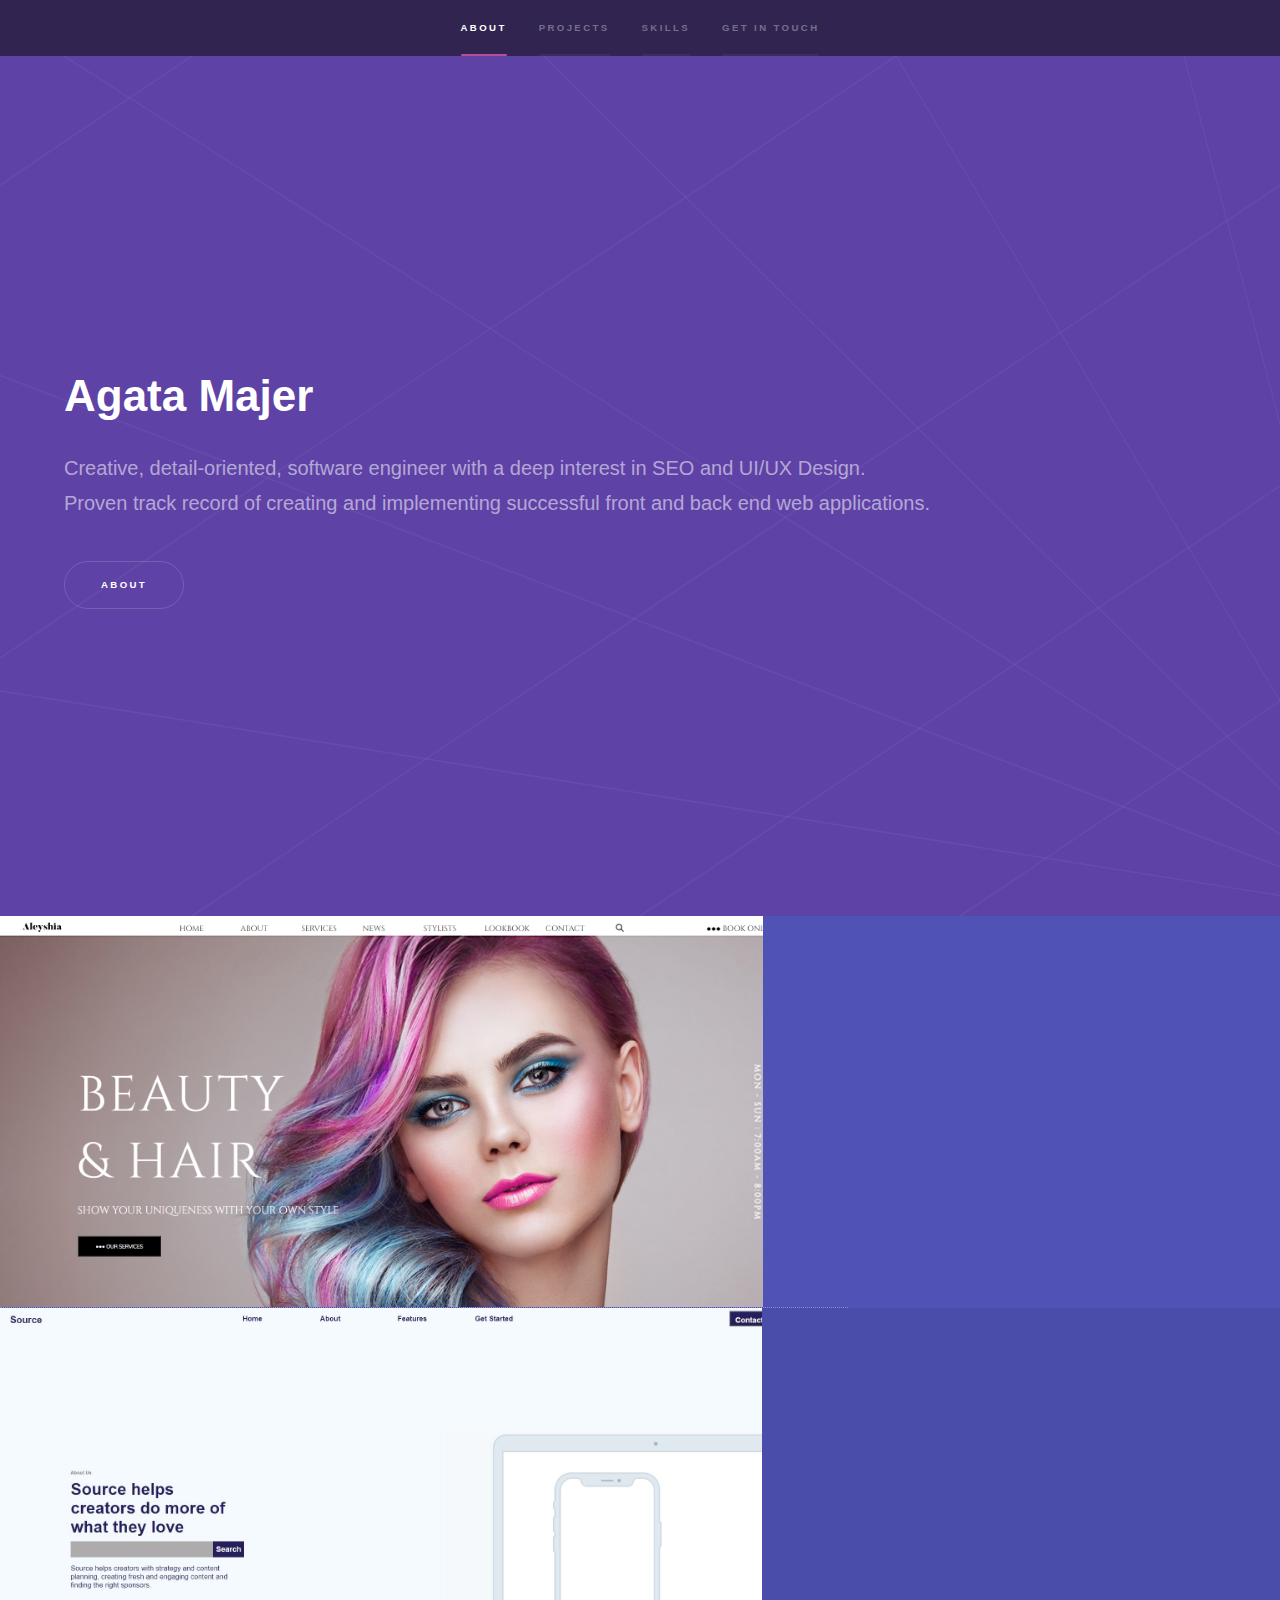
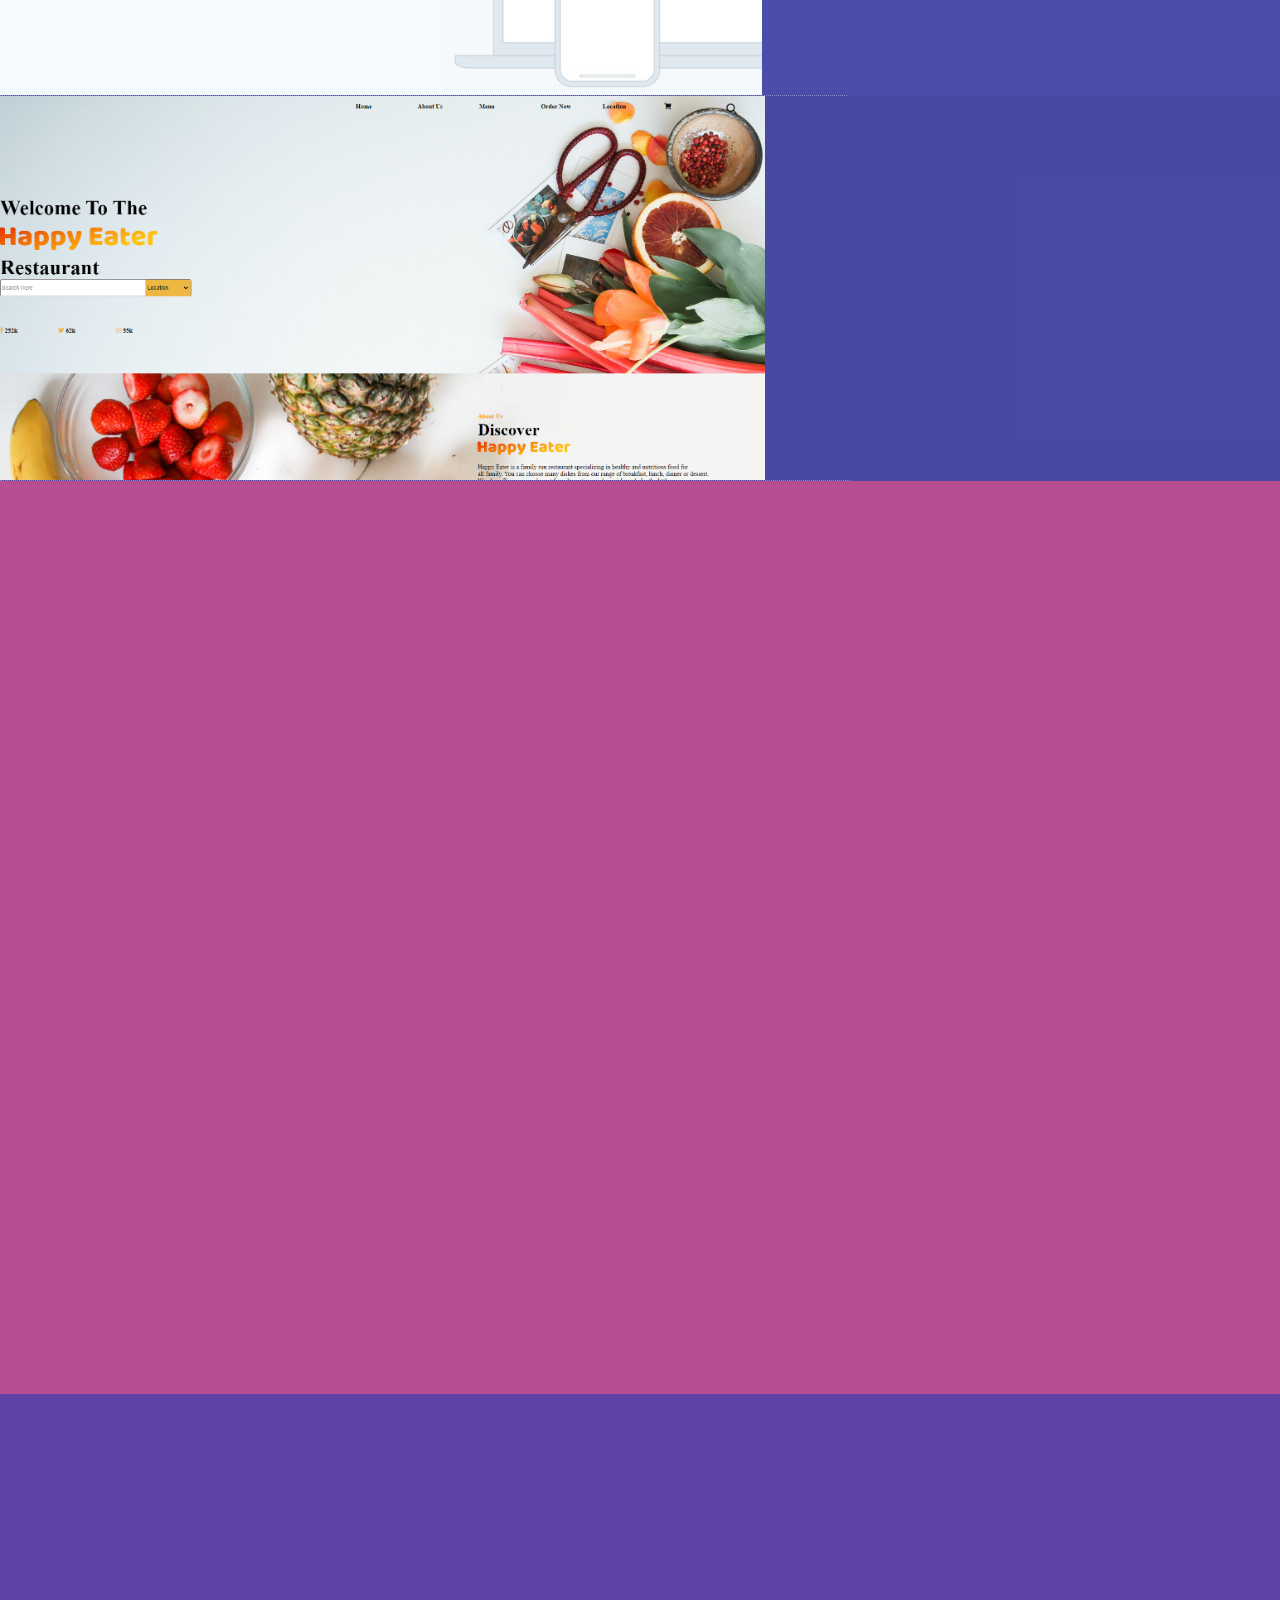
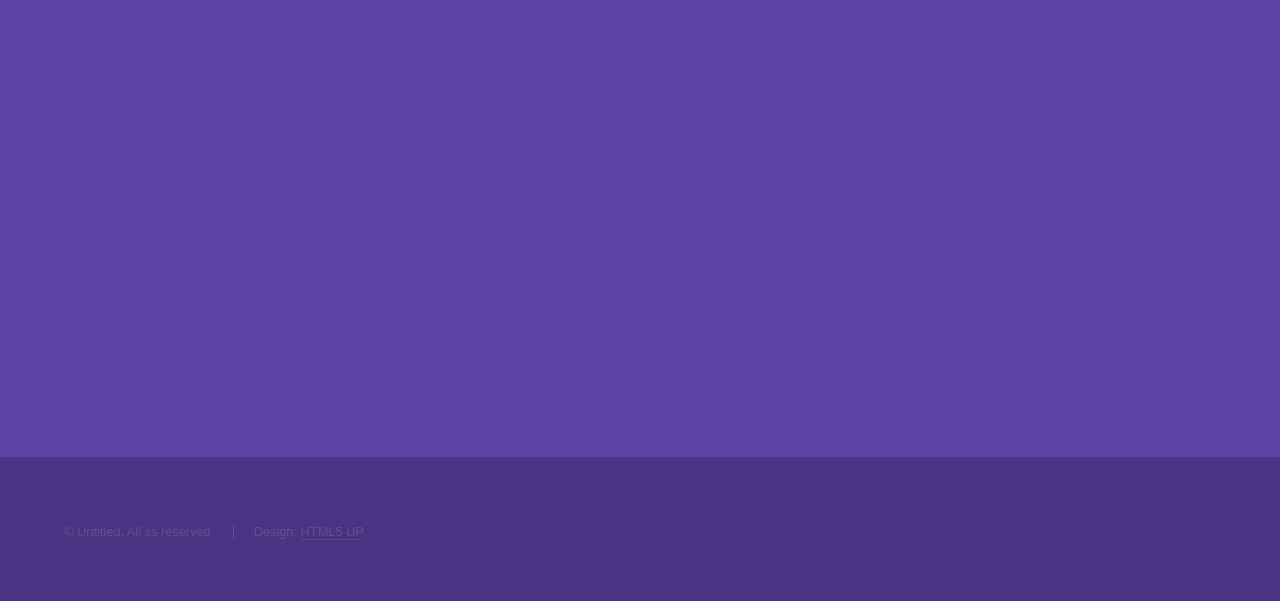
<file: index.html>
<!DOCTYPE HTML>
<!--
	Hyperspace by HTML5 UP
	html5up.net | @ajlkn
	Free for personal and commercial use under the CCA 3.0 license (html5up.net/license)
-->
<html>
	<head>
		<title>Agata Majer Web Development</title>
		<meta charset="utf-8" />
		<meta name="viewport" content="width=device-width, initial-scale=1, user-scalable=no" />
		<link rel="stylesheet" href="assets/css/main.css" />
		<noscript><link rel="stylesheet" href="assets/css/noscript.css" /></noscript>
	</head>
	<body class="is-preload">

		<!-- Sidebar -->
			<section id="sidebar">
				<div class="inner">
					<nav>
						<ul>
							<li><a href="#intro">About</a></li>
							<li><a href="#one">Projects</a></li>
							<li><a href="#two">Skills</a></li>
							<li><a href="#three">Get in touch</a></li>
						</ul>
					</nav>
				</div>
			</section>

		<!-- Wrapper -->
			<div id="wrapper">

				<!-- Intro -->
					<section id="intro" class="wrapper style1 fullscreen fade-up">
						<div class="inner">
							<h1>Agata Majer</h1>
							<p>Creative, detail-oriented, software engineer with a deep interest in SEO and UI/UX Design.</br>
								Proven track record of creating and implementing successful front and back end web applications.</br>
								</p>
							<ul class="actions">
								<li><a href="#one" class="button scrolly">About</a></li> <!--LINKEDIN PROFILE-->
							</ul>
						</div>
					</section>

				<!-- One -->
					<section id="one" class="wrapper style2 spotlights">
						<section>
							<!--<a href="#" class="image">--><a href="#"><img class="images-portfolio" src="images/hairdresser.PNG" alt="hair salon website image" data-position="center center" /></a>
							<div class="content">
								<div class="inner">
									<h2>Aleysha Hair Salon</h2>
									<p>A fully responsive website built with HTML, CSS and JavaScript.</p>
									<ul class="actions">
										<li><a href="generic.html" class="button">Learn more</a></li>
									</ul>
								</div>
							</div>
						</section>
						<section>
							<a href="#"><img class="images-portfolio" src="images/sourceWebsite.PNG" alt="" data-position="top center" /></a>
							<div class="content">
								<div class="inner">
									<h2>Source Website</h2>
									<p>A minimalist website for a marketing agency designed in accordance with the visual representation of the company.</p>
									<ul class="actions">
										<li><a href="generic.html" class="button">Learn more</a></li>
									</ul>
								</div>
							</div>
						</section>
						<section>
							<a href="#" ><img class="images-portfolio" src="images/restaurant.PNG" alt="" data-position="25% 25%" /></a>
							<div class="content">
								<div class="inner">
									<h2>The Happy Eater Restaurant</h2>
									<p>An restaurant website mainly focused on beautiful images and UI. </p>
									<ul class="actions">
										<li><a href="generic.html" class="button">Learn more</a></li>
									</ul>
								</div>
							</div>
						</section>
					</section>

				<!-- Two -->
					<section id="two" class="wrapper style3 fade-up">
						<div class="inner">
							<h2>Skills</h2>
							<p>As a full stack web developer I focus on learning new technologies while constantly deepening my knowledge about different programs I already use.</p>
							<div class="features">
								<section>
									<span class="icon solid major fa-code"></span>
									
									<h3>HTML</h3>
									<p>Phasellus convallis elit id ullam corper amet et pulvinar. Duis aliquam turpis mauris, sed ultricies erat dapibus.</p>
								</section>
								<section>
									<span class="icon solid major fa-lock"></span>
									<h3>CSS</h3>
									<p>Phasellus convallis elit id ullam corper amet et pulvinar. Duis aliquam turpis mauris, sed ultricies erat dapibus.</p>
								</section>
								<section>
									<span class="icon solid major fa-cog"></span>
									<h3>JavaScript</h3>
									<p>Phasellus convallis elit id ullam corper amet et pulvinar. Duis aliquam turpis mauris, sed ultricies erat dapibus.</p>
								</section>
								<section>
									<span class="icon solid major fa-desktop"></span>
									<h3>Graphic Design and Photo Editing</h3>
									<p>Phasellus convallis elit id ullam corper amet et pulvinar. Duis aliquam turpis mauris, sed ultricies erat dapibus.</p>
								</section>
								<section>
									<span class="icon solid major fa-link"></span>
									<h3>Video Editing</h3>
									<p>Phasellus convallis elit id ullam corper amet et pulvinar. Duis aliquam turpis mauris, sed ultricies erat dapibus.</p>
								</section>
								<section>
									<span class="icon major fa-gem"></span>
									<h3>Git and GitHub</h3>
									<p>Phasellus convallis elit id ullam corper amet et pulvinar. Duis aliquam turpis mauris, sed ultricies erat dapibus.</p>
								</section>
							</div>
							<ul class="actions">
								<li><a href="generic.html" class="button">Learn more</a></li>
							</ul>
						</div>
					</section>

				<!-- Three -->
					<section id="three" class="wrapper style1 fade-up">
						<div class="inner">
							<h2>Get in touch</h2>
							<p>Phasellus convallis elit id ullamcorper pulvinar. Duis aliquam turpis mauris, eu ultricies erat malesuada quis. Aliquam dapibus, lacus eget hendrerit bibendum, urna est aliquam sem, sit amet imperdiet est velit quis lorem.</p>
							<div class="split style1">
								<section>
									<form method="post" action="#">
										<div class="fields">
											<div class="field half">
												<label for="name">Name</label>
												<input type="text" name="name" id="name" />
											</div>
											<div class="field half">
												<label for="email">Email</label>
												<input type="text" name="email" id="email" />
											</div>
											<div class="field">
												<label for="message">Message</label>
												<textarea name="message" id="message" rows="5"></textarea>
											</div>
										</div>
										<ul class="actions">
											<li><a href="" class="button submit">Send Message</a></li>
										</ul>
									</form>
								</section>
								<section>
									<ul class="contact">
										<li>
											<h3>Address</h3>
											<span>12345 Somewhere Road #654<br />
											Nashville, TN 00000-0000<br />
											USA</span>
										</li>
										<li>
											<h3>Email</h3>
											<a href="#">user@untitled.tld</a>
										</li>
										<li>
											<h3>Phone</h3>
											<span>(000) 000-0000</span>
										</li>
										<li>
											<h3>Social</h3>
											<ul class="icons">
												<li><a href="#" class="icon brands fa-twitter"><span class="label">Twitter</span></a></li>
												<li><a href="#" class="icon brands fa-facebook-f"><span class="label">Facebook</span></a></li>
												<li><a href="#" class="icon brands fa-github"><span class="label">GitHub</span></a></li>
												<li><a href="#" class="icon brands fa-instagram"><span class="label">Instagram</span></a></li>
												<li><a href="#" class="icon brands fa-linkedin-in"><span class="label">LinkedIn</span></a></li>
											</ul>
										</li>
									</ul>
								</section>
							</div>
						</div>
					</section>

			</div>

		<!-- Footer -->
			<footer id="footer" class="wrapper style1-alt">
				<div class="inner">
					<ul class="menu">
						<li>&copy; Untitled. All ss reserved.</li><li>Design: <a href="http://html5up.net">HTML5 UP</a></li>
					</ul>
				</div>
			</footer>

		<!-- Scripts -->
			<script src="assets/js/jquery.min.js"></script>
			<script src="assets/js/jquery.scrollex.min.js"></script>
			<script src="assets/js/jquery.scrolly.min.js"></script>
			<script src="assets/js/browser.min.js"></script>
			<script src="assets/js/breakpoints.min.js"></script>
			<script src="assets/js/util.js"></script>
			<script src="assets/js/main.js"></script>

	</body>
</html>
</file>
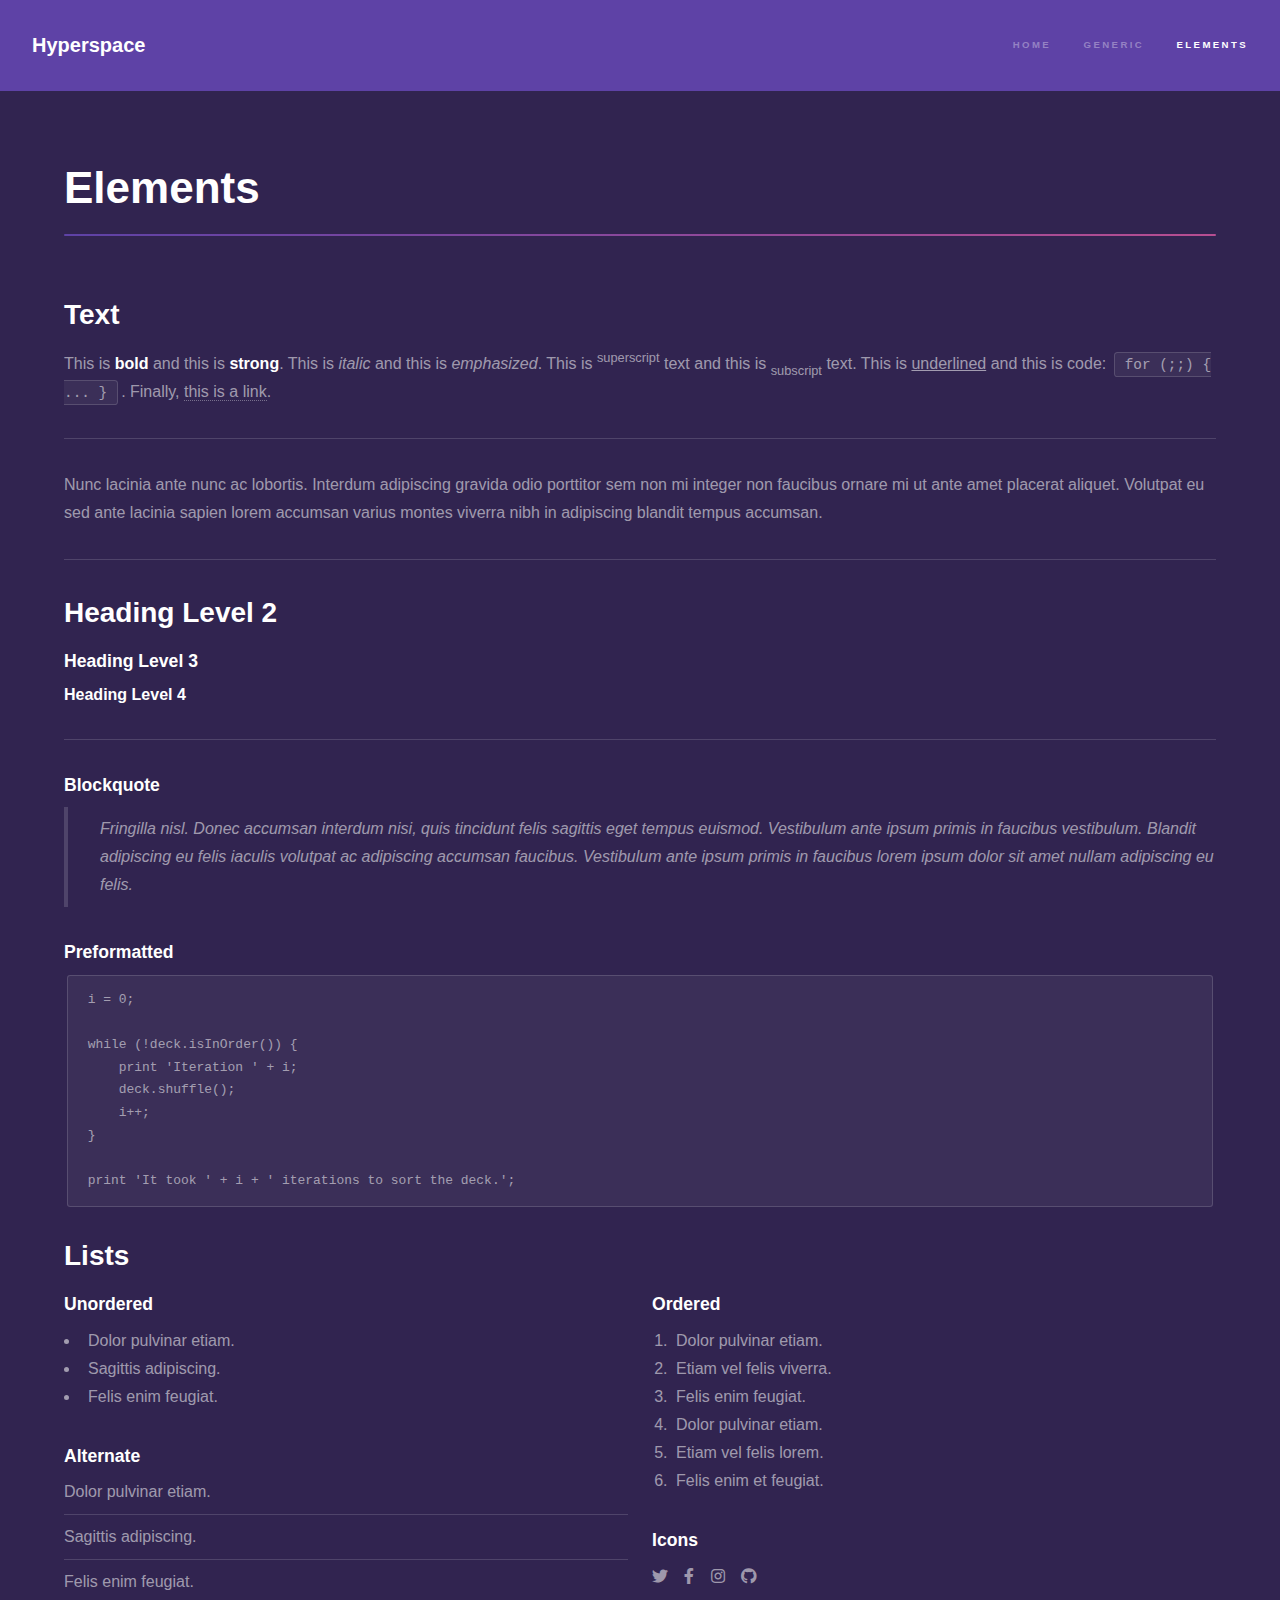
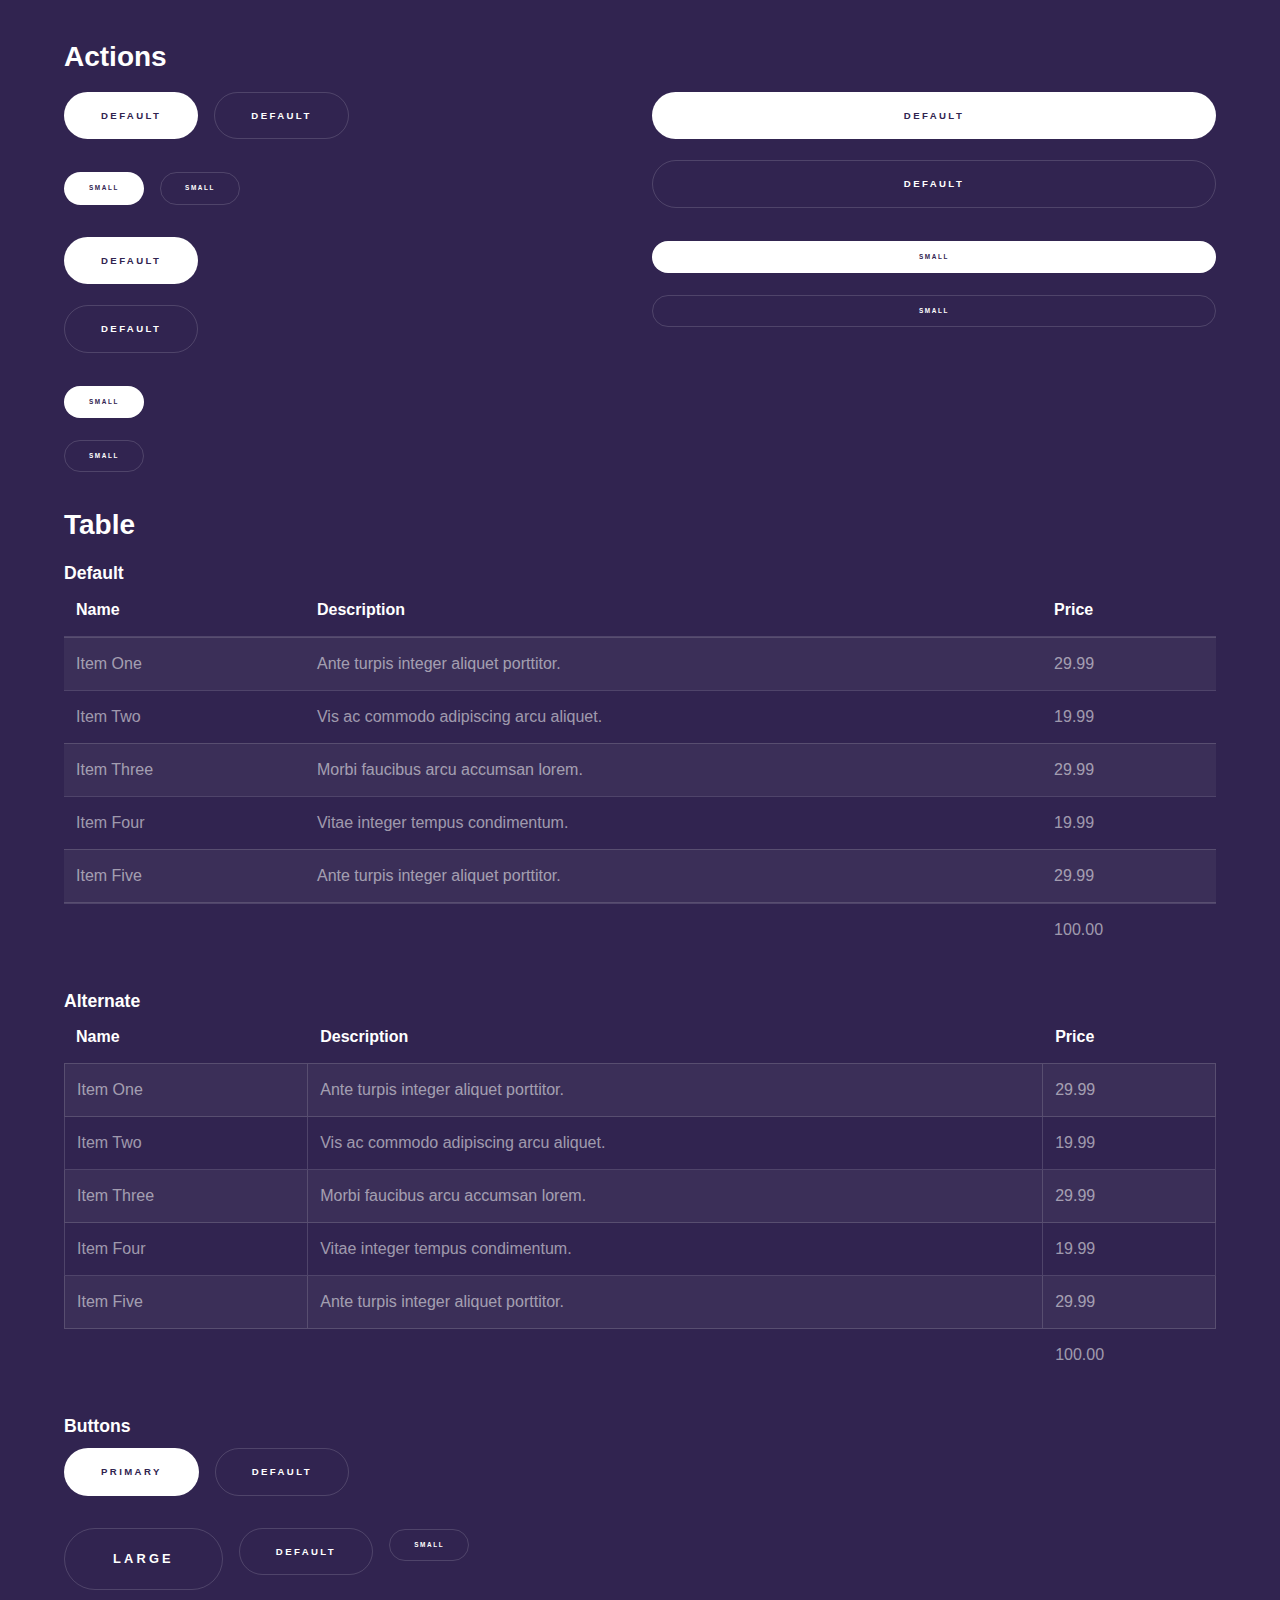
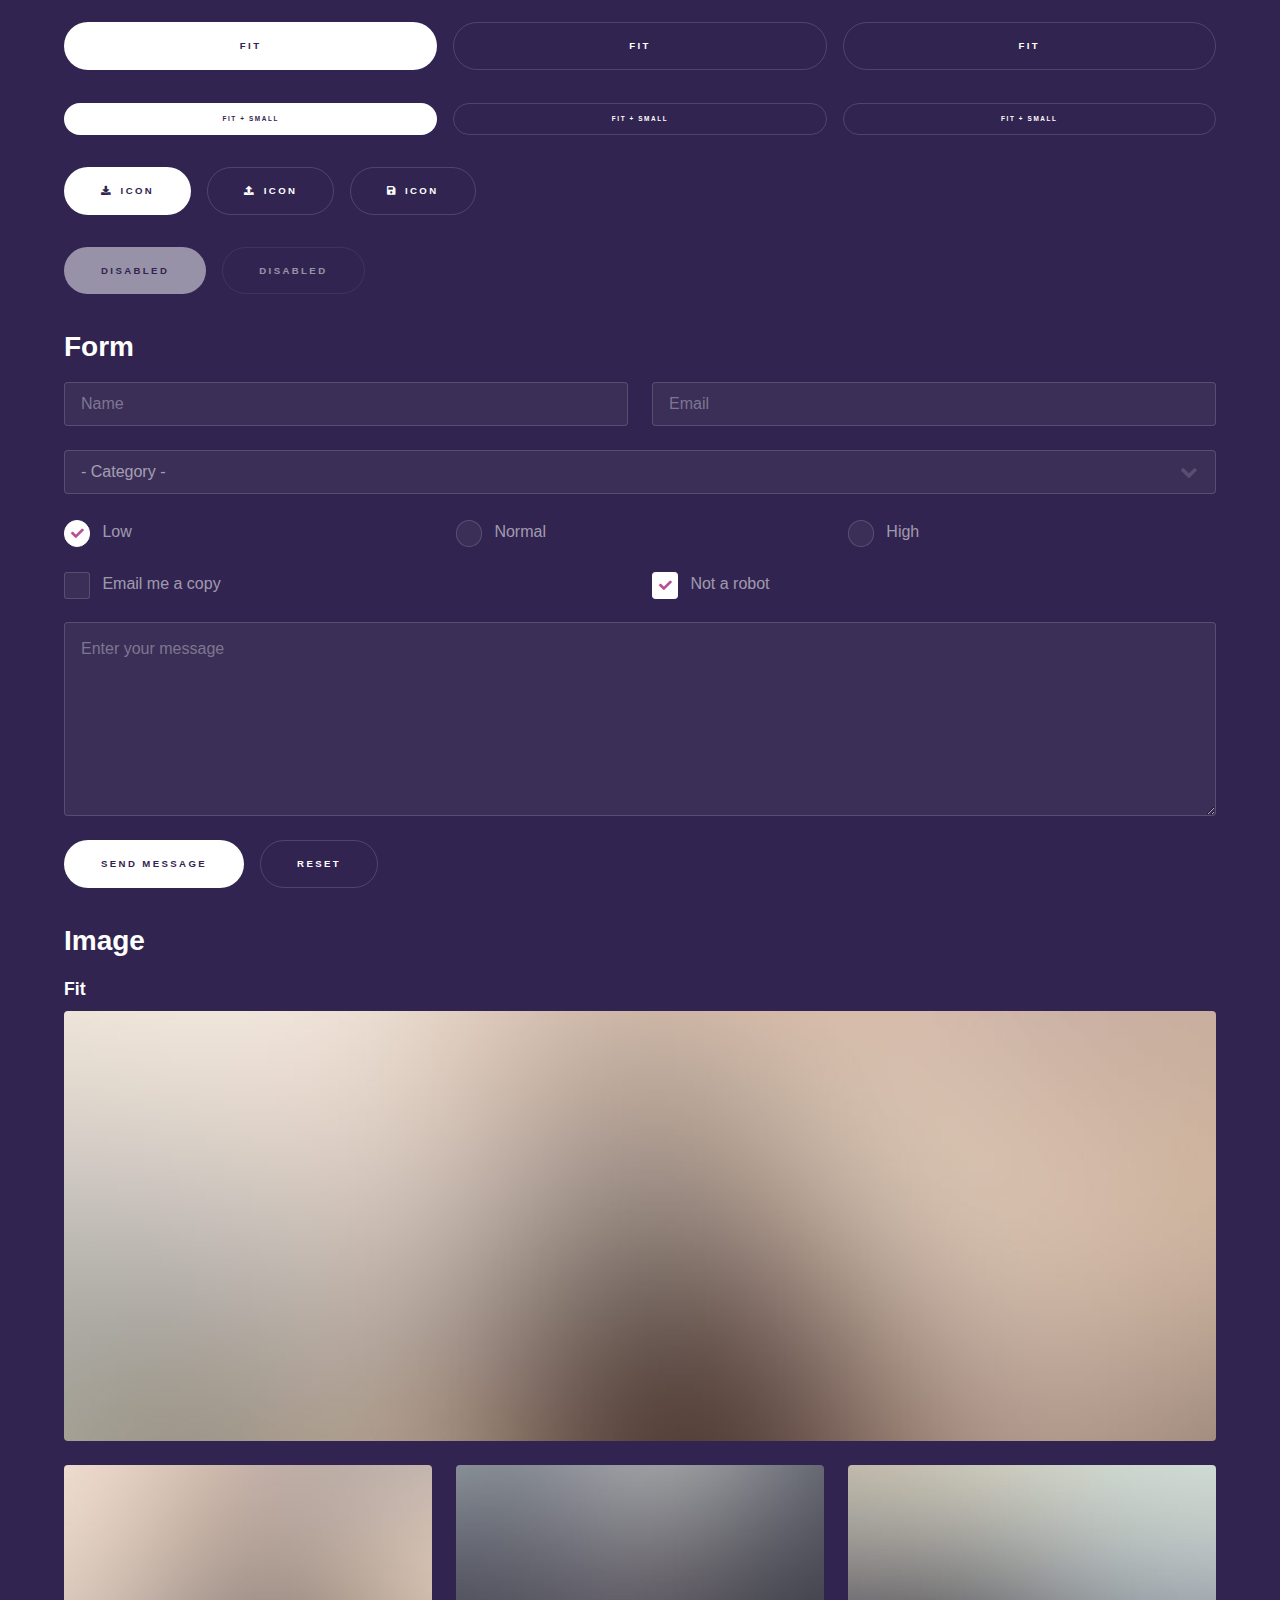
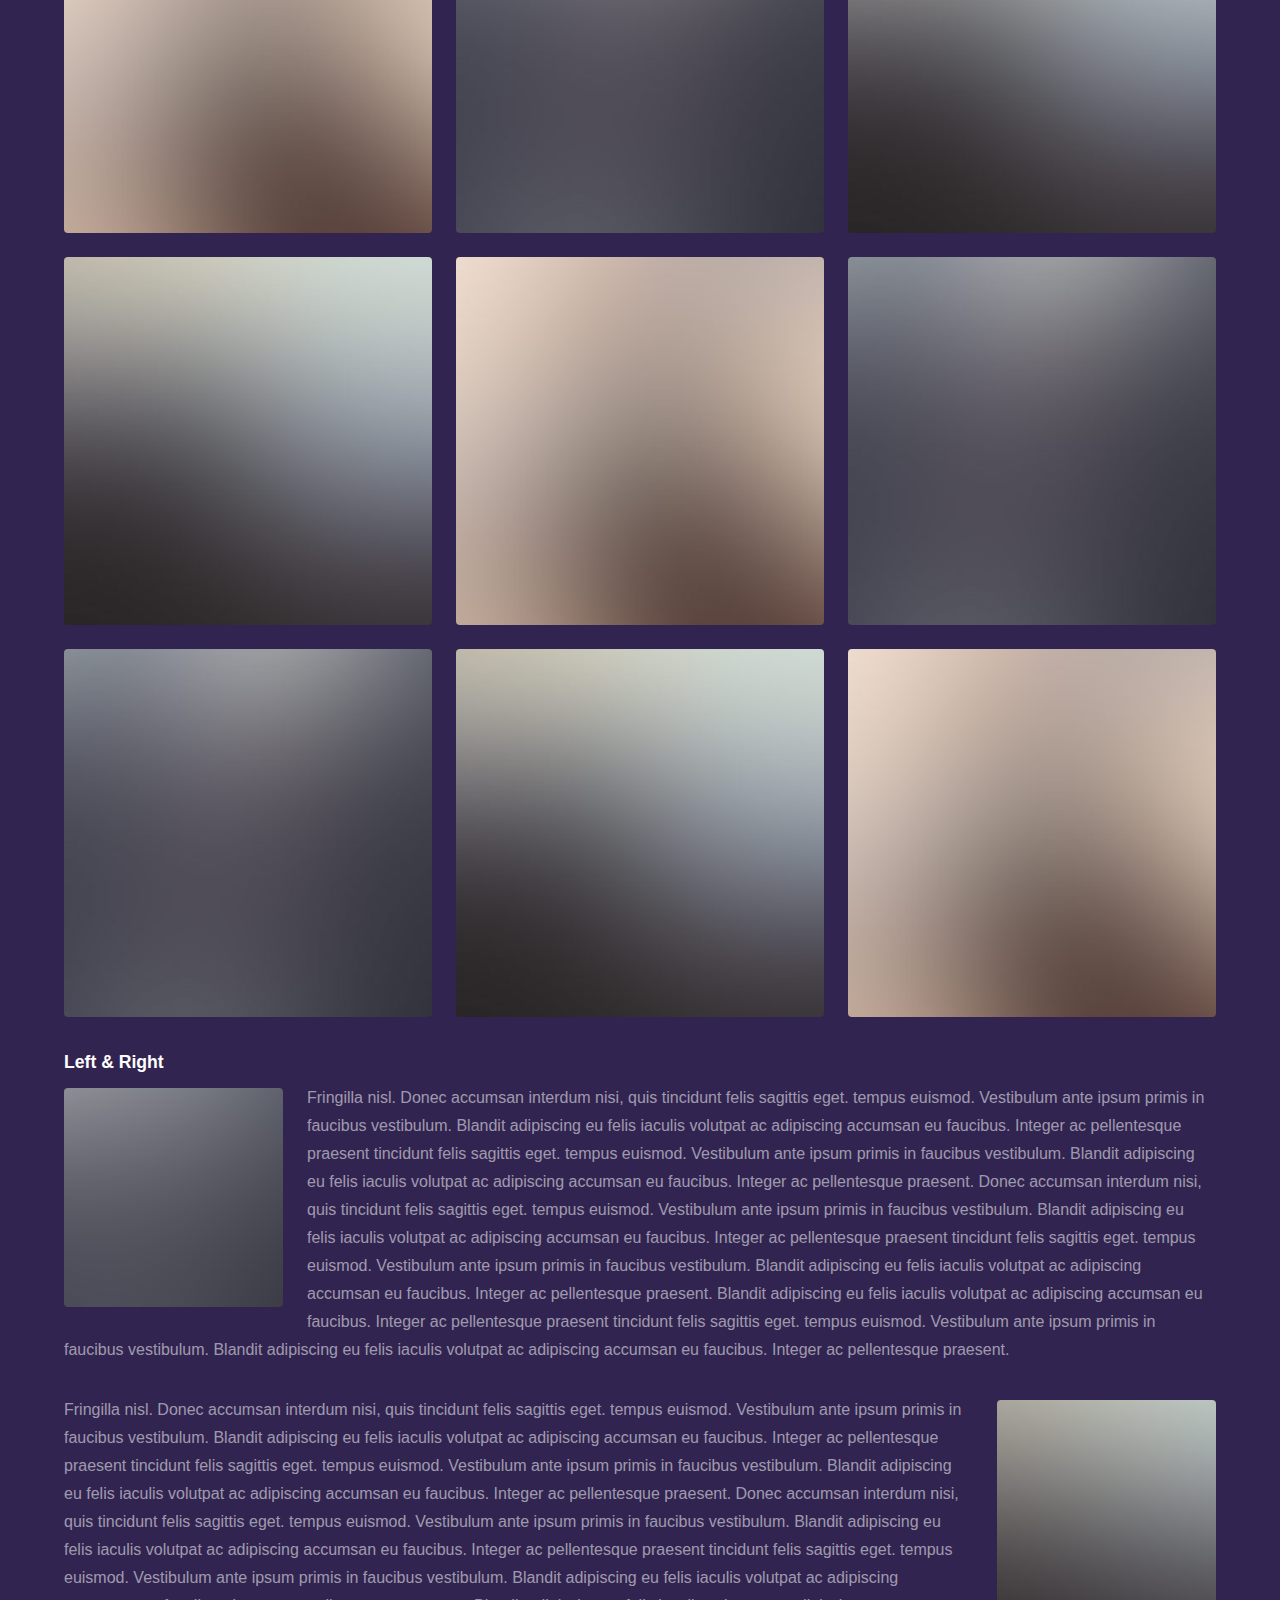
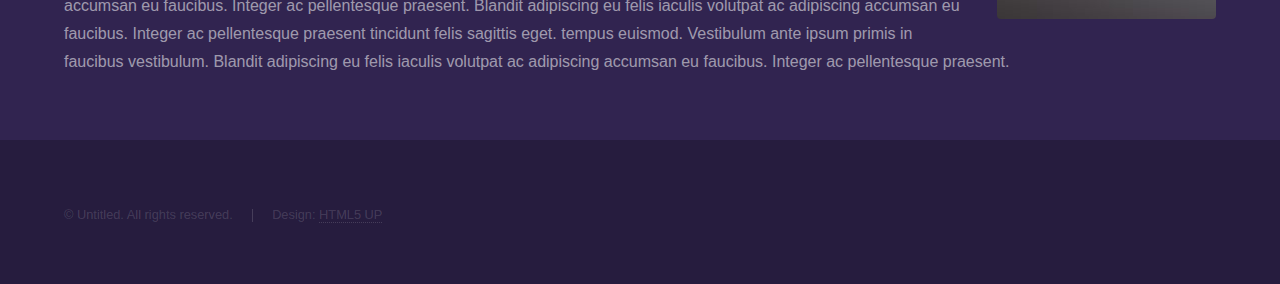
<file: elements.html>
<!DOCTYPE HTML>
<!--
	Hyperspace by HTML5 UP
	html5up.net | @ajlkn
	Free for personal and commercial use under the CCA 3.0 license (html5up.net/license)
-->
<html>
	<head>
		<title>Elements - Hyperspace by HTML5 UP</title>
		<meta charset="utf-8" />
		<meta name="viewport" content="width=device-width, initial-scale=1, user-scalable=no" />
		<link rel="stylesheet" href="assets/css/main.css" />
		<noscript><link rel="stylesheet" href="assets/css/noscript.css" /></noscript>
	</head>
	<body class="is-preload">

		<!-- Header -->
			<header id="header">
				<a href="index.html" class="title">Hyperspace</a>
				<nav>
					<ul>
						<li><a href="index.html">Home</a></li>
						<li><a href="generic.html">Generic</a></li>
						<li><a href="elements.html"  class="active">Elements</a></li>
					</ul>
				</nav>
			</header>

		<!-- Wrapper -->
			<div id="wrapper">

				<!-- Main -->
					<section id="main" class="wrapper">
						<div class="inner">
							<h1 class="major">Elements</h1>

							<!-- Text -->
								<section>
									<h2>Text</h2>
									<p>This is <b>bold</b> and this is <strong>strong</strong>. This is <i>italic</i> and this is <em>emphasized</em>.
									This is <sup>superscript</sup> text and this is <sub>subscript</sub> text.
									This is <u>underlined</u> and this is code: <code>for (;;) { ... }</code>. Finally, <a href="#">this is a link</a>.</p>
									<hr />
									<p>Nunc lacinia ante nunc ac lobortis. Interdum adipiscing gravida odio porttitor sem non mi integer non faucibus ornare mi ut ante amet placerat aliquet. Volutpat eu sed ante lacinia sapien lorem accumsan varius montes viverra nibh in adipiscing blandit tempus accumsan.</p>
									<hr />
									<h2>Heading Level 2</h2>
									<h3>Heading Level 3</h3>
									<h4>Heading Level 4</h4>
									<hr />
									<h3>Blockquote</h3>
									<blockquote>Fringilla nisl. Donec accumsan interdum nisi, quis tincidunt felis sagittis eget tempus euismod. Vestibulum ante ipsum primis in faucibus vestibulum. Blandit adipiscing eu felis iaculis volutpat ac adipiscing accumsan faucibus. Vestibulum ante ipsum primis in faucibus lorem ipsum dolor sit amet nullam adipiscing eu felis.</blockquote>
									<h3>Preformatted</h3>
									<pre><code>i = 0;

while (!deck.isInOrder()) {
    print 'Iteration ' + i;
    deck.shuffle();
    i++;
}

print 'It took ' + i + ' iterations to sort the deck.';</code></pre>
								</section>

							<!-- Lists -->
								<section>
									<h2>Lists</h2>
									<div class="row">
										<div class="col-6 col-12-medium">
											<h3>Unordered</h3>
											<ul>
												<li>Dolor pulvinar etiam.</li>
												<li>Sagittis adipiscing.</li>
												<li>Felis enim feugiat.</li>
											</ul>
											<h3>Alternate</h3>
											<ul class="alt">
												<li>Dolor pulvinar etiam.</li>
												<li>Sagittis adipiscing.</li>
												<li>Felis enim feugiat.</li>
											</ul>
										</div>
										<div class="col-6 col-12-medium">
											<h3>Ordered</h3>
											<ol>
												<li>Dolor pulvinar etiam.</li>
												<li>Etiam vel felis viverra.</li>
												<li>Felis enim feugiat.</li>
												<li>Dolor pulvinar etiam.</li>
												<li>Etiam vel felis lorem.</li>
												<li>Felis enim et feugiat.</li>
											</ol>
											<h3>Icons</h3>
											<ul class="icons">
												<li><a href="#" class="icon brands fa-twitter"><span class="label">Twitter</span></a></li>
												<li><a href="#" class="icon brands fa-facebook-f"><span class="label">Facebook</span></a></li>
												<li><a href="#" class="icon brands fa-instagram"><span class="label">Instagram</span></a></li>
												<li><a href="#" class="icon brands fa-github"><span class="label">Github</span></a></li>
											</ul>
										</div>
									</div>
									<h2>Actions</h2>
									<div class="row">
										<div class="col-6 col-12-medium">
											<ul class="actions">
												<li><a href="#" class="button primary">Default</a></li>
												<li><a href="#" class="button">Default</a></li>
											</ul>
											<ul class="actions small">
												<li><a href="#" class="button primary small">Small</a></li>
												<li><a href="#" class="button small">Small</a></li>
											</ul>
											<ul class="actions stacked">
												<li><a href="#" class="button primary">Default</a></li>
												<li><a href="#" class="button">Default</a></li>
											</ul>
											<ul class="actions stacked">
												<li><a href="#" class="button primary small">Small</a></li>
												<li><a href="#" class="button small">Small</a></li>
											</ul>
										</div>
										<div class="col-6 col-12-medium">
											<ul class="actions stacked">
												<li><a href="#" class="button primary fit">Default</a></li>
												<li><a href="#" class="button fit">Default</a></li>
											</ul>
											<ul class="actions stacked">
												<li><a href="#" class="button primary small fit">Small</a></li>
												<li><a href="#" class="button small fit">Small</a></li>
											</ul>
										</div>
									</div>
								</section>

							<!-- Table -->
								<section>
									<h2>Table</h2>
									<h3>Default</h3>
									<div class="table-wrapper">
										<table>
											<thead>
												<tr>
													<th>Name</th>
													<th>Description</th>
													<th>Price</th>
												</tr>
											</thead>
											<tbody>
												<tr>
													<td>Item One</td>
													<td>Ante turpis integer aliquet porttitor.</td>
													<td>29.99</td>
												</tr>
												<tr>
													<td>Item Two</td>
													<td>Vis ac commodo adipiscing arcu aliquet.</td>
													<td>19.99</td>
												</tr>
												<tr>
													<td>Item Three</td>
													<td> Morbi faucibus arcu accumsan lorem.</td>
													<td>29.99</td>
												</tr>
												<tr>
													<td>Item Four</td>
													<td>Vitae integer tempus condimentum.</td>
													<td>19.99</td>
												</tr>
												<tr>
													<td>Item Five</td>
													<td>Ante turpis integer aliquet porttitor.</td>
													<td>29.99</td>
												</tr>
											</tbody>
											<tfoot>
												<tr>
													<td colspan="2"></td>
													<td>100.00</td>
												</tr>
											</tfoot>
										</table>
									</div>

									<h3>Alternate</h3>
									<div class="table-wrapper">
										<table class="alt">
											<thead>
												<tr>
													<th>Name</th>
													<th>Description</th>
													<th>Price</th>
												</tr>
											</thead>
											<tbody>
												<tr>
													<td>Item One</td>
													<td>Ante turpis integer aliquet porttitor.</td>
													<td>29.99</td>
												</tr>
												<tr>
													<td>Item Two</td>
													<td>Vis ac commodo adipiscing arcu aliquet.</td>
													<td>19.99</td>
												</tr>
												<tr>
													<td>Item Three</td>
													<td> Morbi faucibus arcu accumsan lorem.</td>
													<td>29.99</td>
												</tr>
												<tr>
													<td>Item Four</td>
													<td>Vitae integer tempus condimentum.</td>
													<td>19.99</td>
												</tr>
												<tr>
													<td>Item Five</td>
													<td>Ante turpis integer aliquet porttitor.</td>
													<td>29.99</td>
												</tr>
											</tbody>
											<tfoot>
												<tr>
													<td colspan="2"></td>
													<td>100.00</td>
												</tr>
											</tfoot>
										</table>
									</div>
								</section>

							<!-- Buttons -->
								<section>
									<h3>Buttons</h3>
									<ul class="actions">
										<li><a href="#" class="button primary">Primary</a></li>
										<li><a href="#" class="button">Default</a></li>
									</ul>
									<ul class="actions">
										<li><a href="#" class="button large">Large</a></li>
										<li><a href="#" class="button">Default</a></li>
										<li><a href="#" class="button small">Small</a></li>
									</ul>
									<ul class="actions fit">
										<li><a href="#" class="button primary fit">Fit</a></li>
										<li><a href="#" class="button fit">Fit</a></li>
										<li><a href="#" class="button fit">Fit</a></li>
									</ul>
									<ul class="actions fit small">
										<li><a href="#" class="button primary fit small">Fit + Small</a></li>
										<li><a href="#" class="button fit small">Fit + Small</a></li>
										<li><a href="#" class="button fit small">Fit + Small</a></li>
									</ul>
									<ul class="actions">
										<li><a href="#" class="button primary icon solid fa-download">Icon</a></li>
										<li><a href="#" class="button icon solid fa-upload">Icon</a></li>
										<li><a href="#" class="button icon solid fa-save">Icon</a></li>
									</ul>
									<ul class="actions">
										<li><span class="button primary disabled">Disabled</span></li>
										<li><span class="button disabled">Disabled</span></li>
									</ul>
								</section>

							<!-- Form -->
								<section>
									<h2>Form</h2>
									<form method="post" action="#">
										<div class="row gtr-uniform">
											<div class="col-6 col-12-xsmall">
												<input type="text" name="demo-name" id="demo-name" value="" placeholder="Name" />
											</div>
											<div class="col-6 col-12-xsmall">
												<input type="email" name="demo-email" id="demo-email" value="" placeholder="Email" />
											</div>
											<div class="col-12">
												<select name="demo-category" id="demo-category">
													<option value="">- Category -</option>
													<option value="1">Manufacturing</option>
													<option value="1">Shipping</option>
													<option value="1">Administration</option>
													<option value="1">Human Resources</option>
												</select>
											</div>
											<div class="col-4 col-12-small">
												<input type="radio" id="demo-priority-low" name="demo-priority" checked>
												<label for="demo-priority-low">Low</label>
											</div>
											<div class="col-4 col-12-small">
												<input type="radio" id="demo-priority-normal" name="demo-priority">
												<label for="demo-priority-normal">Normal</label>
											</div>
											<div class="col-4 col-12-small">
												<input type="radio" id="demo-priority-high" name="demo-priority">
												<label for="demo-priority-high">High</label>
											</div>
											<div class="col-6 col-12-small">
												<input type="checkbox" id="demo-copy" name="demo-copy">
												<label for="demo-copy">Email me a copy</label>
											</div>
											<div class="col-6 col-12-small">
												<input type="checkbox" id="demo-human" name="demo-human" checked>
												<label for="demo-human">Not a robot</label>
											</div>
											<div class="col-12">
												<textarea name="demo-message" id="demo-message" placeholder="Enter your message" rows="6"></textarea>
											</div>
											<div class="col-12">
												<ul class="actions">
													<li><input type="submit" value="Send Message" class="primary" /></li>
													<li><input type="reset" value="Reset" /></li>
												</ul>
											</div>
										</div>
									</form>
								</section>

							<!-- Image -->
								<section>
									<h2>Image</h2>
									<h3>Fit</h3>
									<div class="box alt">
										<div class="row gtr-uniform">
											<div class="col-12"><span class="image fit"><img src="images/pic04.jpg" alt="" /></span></div>
											<div class="col-4"><span class="image fit"><img src="images/pic01.jpg" alt="" /></span></div>
											<div class="col-4"><span class="image fit"><img src="images/pic02.jpg" alt="" /></span></div>
											<div class="col-4"><span class="image fit"><img src="images/pic03.jpg" alt="" /></span></div>
											<div class="col-4"><span class="image fit"><img src="images/pic03.jpg" alt="" /></span></div>
											<div class="col-4"><span class="image fit"><img src="images/pic01.jpg" alt="" /></span></div>
											<div class="col-4"><span class="image fit"><img src="images/pic02.jpg" alt="" /></span></div>
											<div class="col-4"><span class="image fit"><img src="images/pic02.jpg" alt="" /></span></div>
											<div class="col-4"><span class="image fit"><img src="images/pic03.jpg" alt="" /></span></div>
											<div class="col-4"><span class="image fit"><img src="images/pic01.jpg" alt="" /></span></div>
										</div>
									</div>
									<h3>Left &amp; Right</h3>
									<p><span class="image left"><img src="images/pic05.jpg" alt="" /></span>Fringilla nisl. Donec accumsan interdum nisi, quis tincidunt felis sagittis eget. tempus euismod. Vestibulum ante ipsum primis in faucibus vestibulum. Blandit adipiscing eu felis iaculis volutpat ac adipiscing accumsan eu faucibus. Integer ac pellentesque praesent tincidunt felis sagittis eget. tempus euismod. Vestibulum ante ipsum primis in faucibus vestibulum. Blandit adipiscing eu felis iaculis volutpat ac adipiscing accumsan eu faucibus. Integer ac pellentesque praesent. Donec accumsan interdum nisi, quis tincidunt felis sagittis eget. tempus euismod. Vestibulum ante ipsum primis in faucibus vestibulum. Blandit adipiscing eu felis iaculis volutpat ac adipiscing accumsan eu faucibus. Integer ac pellentesque praesent tincidunt felis sagittis eget. tempus euismod. Vestibulum ante ipsum primis in faucibus vestibulum. Blandit adipiscing eu felis iaculis volutpat ac adipiscing accumsan eu faucibus. Integer ac pellentesque praesent. Blandit adipiscing eu felis iaculis volutpat ac adipiscing accumsan eu faucibus. Integer ac pellentesque praesent tincidunt felis sagittis eget. tempus euismod. Vestibulum ante ipsum primis in faucibus vestibulum. Blandit adipiscing eu felis iaculis volutpat ac adipiscing accumsan eu faucibus. Integer ac pellentesque praesent.</p>
									<p><span class="image right"><img src="images/pic06.jpg" alt="" /></span>Fringilla nisl. Donec accumsan interdum nisi, quis tincidunt felis sagittis eget. tempus euismod. Vestibulum ante ipsum primis in faucibus vestibulum. Blandit adipiscing eu felis iaculis volutpat ac adipiscing accumsan eu faucibus. Integer ac pellentesque praesent tincidunt felis sagittis eget. tempus euismod. Vestibulum ante ipsum primis in faucibus vestibulum. Blandit adipiscing eu felis iaculis volutpat ac adipiscing accumsan eu faucibus. Integer ac pellentesque praesent. Donec accumsan interdum nisi, quis tincidunt felis sagittis eget. tempus euismod. Vestibulum ante ipsum primis in faucibus vestibulum. Blandit adipiscing eu felis iaculis volutpat ac adipiscing accumsan eu faucibus. Integer ac pellentesque praesent tincidunt felis sagittis eget. tempus euismod. Vestibulum ante ipsum primis in faucibus vestibulum. Blandit adipiscing eu felis iaculis volutpat ac adipiscing accumsan eu faucibus. Integer ac pellentesque praesent. Blandit adipiscing eu felis iaculis volutpat ac adipiscing accumsan eu faucibus. Integer ac pellentesque praesent tincidunt felis sagittis eget. tempus euismod. Vestibulum ante ipsum primis in faucibus vestibulum. Blandit adipiscing eu felis iaculis volutpat ac adipiscing accumsan eu faucibus. Integer ac pellentesque praesent.</p>
								</section>

						</div>
					</section>

			</div>

		<!-- Footer -->
			<footer id="footer" class="wrapper alt">
				<div class="inner">
					<ul class="menu">
						<li>&copy; Untitled. All rights reserved.</li><li>Design: <a href="http://html5up.net">HTML5 UP</a></li>
					</ul>
				</div>
			</footer>

		<!-- Scripts -->
			<script src="assets/js/jquery.min.js"></script>
			<script src="assets/js/jquery.scrollex.min.js"></script>
			<script src="assets/js/jquery.scrolly.min.js"></script>
			<script src="assets/js/browser.min.js"></script>
			<script src="assets/js/breakpoints.min.js"></script>
			<script src="assets/js/util.js"></script>
			<script src="assets/js/main.js"></script>

	</body>
</html>
</file>
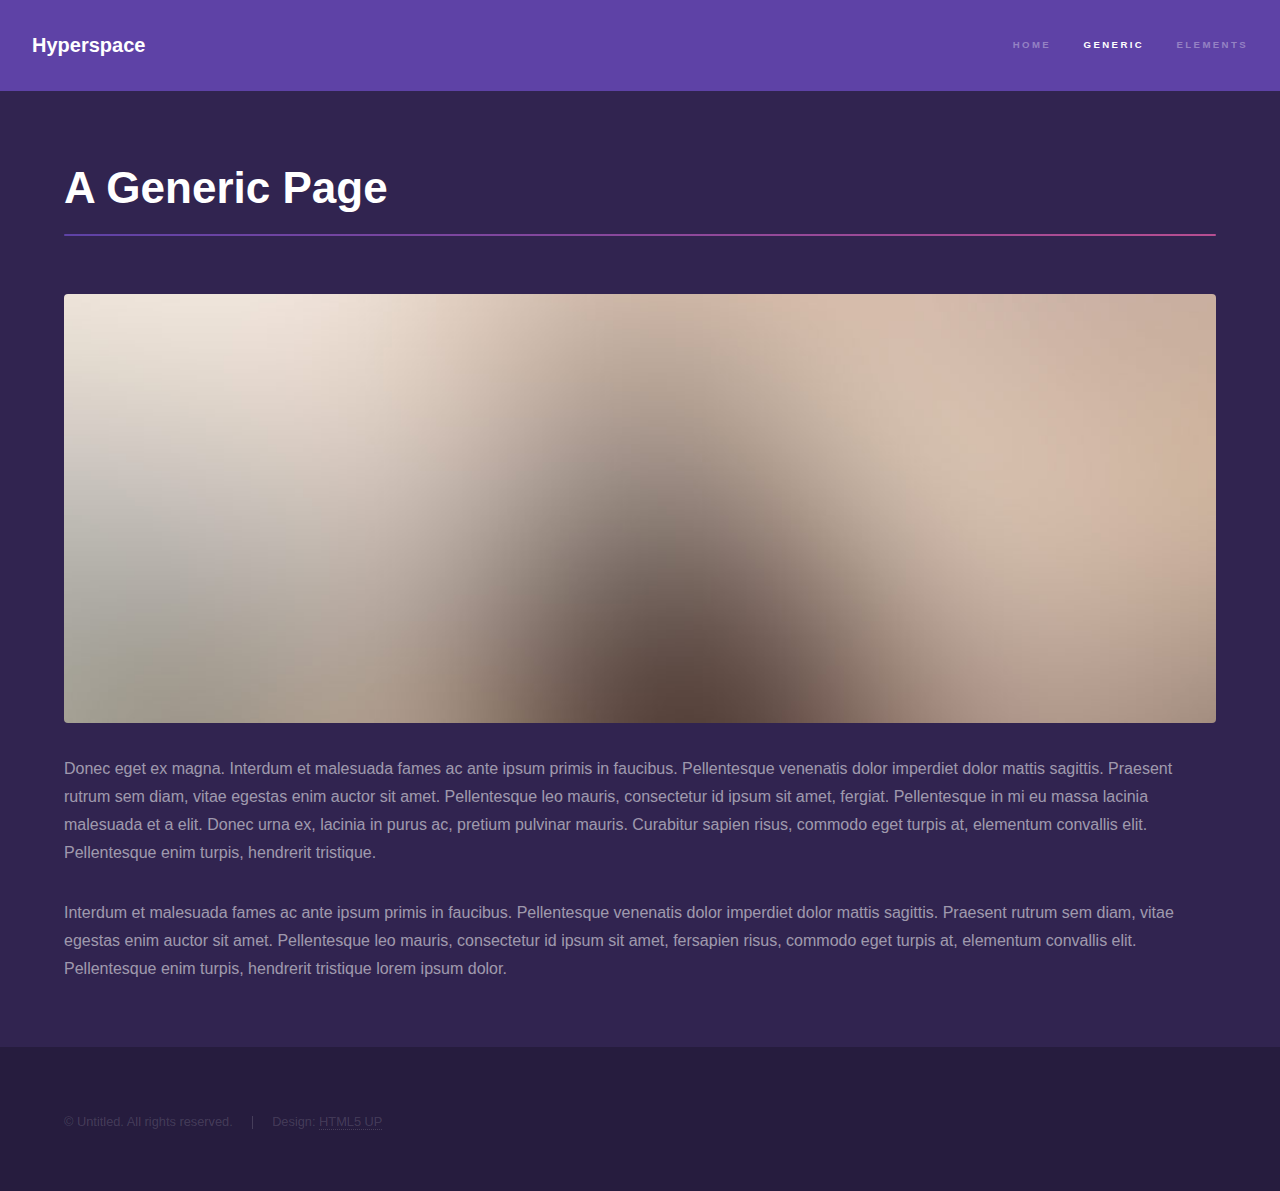
<file: generic.html>
<!DOCTYPE HTML>
<!--
	Hyperspace by HTML5 UP
	html5up.net | @ajlkn
	Free for personal and commercial use under the CCA 3.0 license (html5up.net/license)
-->
<html>
	<head>
		<title>Generic - Hyperspace by HTML5 UP</title>
		<meta charset="utf-8" />
		<meta name="viewport" content="width=device-width, initial-scale=1, user-scalable=no" />
		<link rel="stylesheet" href="assets/css/main.css" />
		<noscript><link rel="stylesheet" href="assets/css/noscript.css" /></noscript>
	</head>
	<body class="is-preload">

		<!-- Header -->
			<header id="header">
				<a href="index.html" class="title">Hyperspace</a>
				<nav>
					<ul>
						<li><a href="index.html">Home</a></li>
						<li><a href="generic.html" class="active">Generic</a></li>
						<li><a href="elements.html">Elements</a></li>
					</ul>
				</nav>
			</header>

		<!-- Wrapper -->
			<div id="wrapper">

				<!-- Main -->
					<section id="main" class="wrapper">
						<div class="inner">
							<h1 class="major">A Generic Page</h1>
							<span class="image fit"><img src="images/pic04.jpg" alt="" /></span>
							<p>Donec eget ex magna. Interdum et malesuada fames ac ante ipsum primis in faucibus. Pellentesque venenatis dolor imperdiet dolor mattis sagittis. Praesent rutrum sem diam, vitae egestas enim auctor sit amet. Pellentesque leo mauris, consectetur id ipsum sit amet, fergiat. Pellentesque in mi eu massa lacinia malesuada et a elit. Donec urna ex, lacinia in purus ac, pretium pulvinar mauris. Curabitur sapien risus, commodo eget turpis at, elementum convallis elit. Pellentesque enim turpis, hendrerit tristique.</p>
							<p>Interdum et malesuada fames ac ante ipsum primis in faucibus. Pellentesque venenatis dolor imperdiet dolor mattis sagittis. Praesent rutrum sem diam, vitae egestas enim auctor sit amet. Pellentesque leo mauris, consectetur id ipsum sit amet, fersapien risus, commodo eget turpis at, elementum convallis elit. Pellentesque enim turpis, hendrerit tristique lorem ipsum dolor.</p>
						</div>
					</section>

			</div>

		<!-- Footer -->
			<footer id="footer" class="wrapper alt">
				<div class="inner">
					<ul class="menu">
						<li>&copy; Untitled. All rights reserved.</li><li>Design: <a href="http://html5up.net">HTML5 UP</a></li>
					</ul>
				</div>
			</footer>

		<!-- Scripts -->
			<script src="assets/js/jquery.min.js"></script>
			<script src="assets/js/jquery.scrollex.min.js"></script>
			<script src="assets/js/jquery.scrolly.min.js"></script>
			<script src="assets/js/browser.min.js"></script>
			<script src="assets/js/breakpoints.min.js"></script>
			<script src="assets/js/util.js"></script>
			<script src="assets/js/main.js"></script>

	</body>
</html>
</file>
<file: assets/css/noscript.css>
/*
	Hyperspace by HTML5 UP
	html5up.net | @ajlkn
	Free for personal and commercial use under the CCA 3.0 license (html5up.net/license)
*/

/* Spotlights */

	.spotlights > section > .image:before {
		opacity: 0 !important;
	}

	.spotlights > section > .content > .inner {
		-moz-transform: none !important;
		-webkit-transform: none !important;
		-ms-transform: none !important;
		transform: none !important;
		opacity: 1 !important;
	}

/* Wrapper */

	.wrapper > .inner {
		opacity: 1 !important;
		-moz-transform: none !important;
		-webkit-transform: none !important;
		-ms-transform: none !important;
		transform: none !important;
	}

/* Sidebar */

	#sidebar > .inner {
		opacity: 1 !important;
	}

	#sidebar nav > ul > li {
		-moz-transform: none !important;
		-webkit-transform: none !important;
		-ms-transform: none !important;
		transform: none !important;
		opacity: 1 !important;
	}
</file>
<file: assets/css/main.css>
@import url(fontawesome-all.min.css);

/*
	Hyperspace by HTML5 UP
	html5up.net | @ajlkn
	Free for personal and commercial use under the CCA 3.0 license (html5up.net/license)
*/

html, body, div, span, applet, object,
iframe, h1, h2, h3, h4, h5, h6, p, blockquote,
pre, a, abbr, acronym, address, big, cite,
code, del, dfn, em, img, ins, kbd, q, s, samp,
small, strike, strong, sub, sup, tt, var, b,
u, i, center, dl, dt, dd, ol, ul, li, fieldset,
form, label, legend, table, caption, tbody,
tfoot, thead, tr, th, td, article, aside,
canvas, details, embed, figure, figcaption,
footer, header, hgroup, menu, nav, output, ruby,
section, summary, time, mark, audio, video {
	margin: 0;
	padding: 0;
	border: 0;
	font-size: 100%;
	font: inherit;
	vertical-align: baseline;}

article, aside, details, figcaption, figure,
footer, header, hgroup, menu, nav, section {
	display: block;}

body {
	line-height: 1;
}

ol, ul {
	list-style: none;
}

blockquote, q {
	quotes: none;
}

	blockquote:before, blockquote:after, q:before, q:after {
		content: '';
		content: none;
	}

table {
	border-collapse: collapse;
	border-spacing: 0;
}

body {
	-webkit-text-size-adjust: none;
}

mark {
	background-color: transparent;
	color: inherit;
}

input::-moz-focus-inner {
	border: 0;
	padding: 0;
}

input, select, textarea {
	-moz-appearance: none;
	-webkit-appearance: none;
	-ms-appearance: none;
	appearance: none;
}

/* Basic */

	@-ms-viewport {
		width: device-width;
	}

	body {
		-ms-overflow-style: scrollbar;
	}

	@media screen and (max-width: 480px) {

		html, body {
			min-width: 320px;
		}

	}

	html {
		box-sizing: border-box;
	}

	*, *:before, *:after {
		box-sizing: inherit;
	}

	body {
		background: #312450;
	}

		body.is-preload *, body.is-preload *:before, body.is-preload *:after {
			-moz-animation: none !important;
			-webkit-animation: none !important;
			-ms-animation: none !important;
			animation: none !important;
			-moz-transition: none !important;
			-webkit-transition: none !important;
			-ms-transition: none !important;
			transition: none !important;
		}

/* Type */

	body, input, select, textarea {
		color: rgba(255, 255, 255, 0.55);
		font-family: Arial, Helvetica, sans-serif;
		font-size: 16.5pt;
		font-weight: normal;
		line-height: 1.75;
	}

		@media screen and (max-width: 1680px) {

			body, input, select, textarea {
				font-size: 13pt;
			}

		}

		@media screen and (max-width: 1280px) {

			body, input, select, textarea {
				font-size: 12pt;
			}

		}

		@media screen and (max-width: 360px) {

			body, input, select, textarea {
				font-size: 11pt;
			}

		}

	a {
		-moz-transition: color 0.2s ease, border-bottom-color 0.2s ease;
		-webkit-transition: color 0.2s ease, border-bottom-color 0.2s ease;
		-ms-transition: color 0.2s ease, border-bottom-color 0.2s ease;
		transition: color 0.2s ease, border-bottom-color 0.2s ease;
		border-bottom: dotted 1px rgba(255, 255, 255, 0.35);
		color: inherit;
		text-decoration: none;
	}

		a:hover {
			border-bottom-color: transparent;
			color: #ffffff;
		}

	strong, b {
		color: #ffffff;
		font-weight: bold;
	}

	em, i {
		font-style: italic;
	}

	p {
		margin: 0 0 2em 0;
	}

	h1, h2, h3, h4, h5, h6 {
		color: #ffffff;
		font-weight: bold;
		line-height: 1.5;
		margin: 0 0 0.5em 0;
	}

		h1 a, h2 a, h3 a, h4 a, h5 a, h6 a {
			color: inherit;
			text-decoration: none;
		}

	h1 {
		font-size: 2.75em;
	}

		h1.major {
			margin: 0 0 1.3em 0;
			position: relative;
			padding-bottom: 0.35em;
		}

			h1.major:after {
				background-image: -moz-linear-gradient(to right, #5e42a6, #b74e91);
				background-image: -webkit-linear-gradient(to right, #5e42a6, #b74e91);
				background-image: -ms-linear-gradient(to right, #5e42a6, #b74e91);
				background-image: linear-gradient(to right, #5e42a6, #b74e91);
				-moz-transition: max-width 0.2s ease;
				-webkit-transition: max-width 0.2s ease;
				-ms-transition: max-width 0.2s ease;
				transition: max-width 0.2s ease;
				border-radius: 0.2em;
				bottom: 0;
				content: '';
				height: 0.05em;
				position: absolute;
				right: 0;
				width: 100%;
			}

	h2 {
		font-size: 1.75em;
	}

	h3 {
		font-size: 1.1em;
	}

	h4 {
		font-size: 1em;
	}

	h5 {
		font-size: 0.8em;
	}

	h6 {
		font-size: 0.6em;
	}

	@media screen and (max-width: 736px) {

		h1 {
			font-size: 2em;
		}

		h2 {
			font-size: 1.25em;
		}

		h3 {
			font-size: 1em;
		}

		h4 {
			font-size: 0.8em;
		}

		h5 {
			font-size: 0.6em;
		}

		h6 {
			font-size: 0.6em;
		}

	}

	sub {
		font-size: 0.8em;
		position: relative;
		top: 0.5em;
	}

	sup {
		font-size: 0.8em;
		position: relative;
		top: -0.5em;
	}

	blockquote {
		border-left: solid 4px rgba(255, 255, 255, 0.15);
		font-style: italic;
		margin: 0 0 2em 0;
		padding: 0.5em 0 0.5em 2em;
	}

	code {
		background: rgba(255, 255, 255, 0.05);
		border-radius: 0.25em;
		border: solid 1px rgba(255, 255, 255, 0.15);
		font-family: "Courier New", monospace;
		font-size: 0.9em;
		margin: 0 0.25em;
		padding: 0.25em 0.65em;
	}

	pre {
		-webkit-overflow-scrolling: touch;
		font-family: "Courier New", monospace;
		font-size: 0.9em;
		margin: 0 0 2em 0;
	}

		pre code {
			display: block;
			line-height: 1.75em;
			padding: 1em 1.5em;
			overflow-x: auto;
		}

	hr {
		border: 0;
		border-bottom: solid 1px rgba(255, 255, 255, 0.15);
		margin: 2em 0;
	}

		hr.major {
			margin: 3em 0;
		}

	.align-left {
		text-align: left;
	}

	.align-center {
		text-align: center;
	}

	.align-right {
		text-align: right;
	}

/* Row */

	.row {
		display: flex;
		flex-wrap: wrap;
		box-sizing: border-box;
		align-items: stretch;
	}

		.row > * {
			box-sizing: border-box;
		}

		.row.gtr-uniform > * > :last-child {
			margin-bottom: 0;
		}

		.row.aln-left {
			justify-content: flex-start;
		}

		.row.aln-center {
			justify-content: center;
		}

		.row.aln-right {
			justify-content: flex-end;
		}

		.row.aln-top {
			align-items: flex-start;
		}

		.row.aln-middle {
			align-items: center;
		}

		.row.aln-bottom {
			align-items: flex-end;
		}

		.row > .imp {
			order: -1;
		}

		.row > .col-1 {
			width: 8.33333%;
		}

		.row > .off-1 {
			margin-left: 8.33333%;
		}

		.row > .col-2 {
			width: 16.66667%;
		}

		.row > .off-2 {
			margin-left: 16.66667%;
		}

		.row > .col-3 {
			width: 25%;
		}

		.row > .off-3 {
			margin-left: 25%;
		}

		.row > .col-4 {
			width: 33.33333%;
		}

		.row > .off-4 {
			margin-left: 33.33333%;
		}

		.row > .col-5 {
			width: 41.66667%;
		}

		.row > .off-5 {
			margin-left: 41.66667%;
		}

		.row > .col-6 {
			width: 50%;
		}

		.row > .off-6 {
			margin-left: 50%;
		}

		.row > .col-7 {
			width: 58.33333%;
		}

		.row > .off-7 {
			margin-left: 58.33333%;
		}

		.row > .col-8 {
			width: 66.66667%;
		}

		.row > .off-8 {
			margin-left: 66.66667%;
		}

		.row > .col-9 {
			width: 75%;
		}

		.row > .off-9 {
			margin-left: 75%;
		}

		.row > .col-10 {
			width: 83.33333%;
		}

		.row > .off-10 {
			margin-left: 83.33333%;
		}

		.row > .col-11 {
			width: 91.66667%;
		}

		.row > .off-11 {
			margin-left: 91.66667%;
		}

		.row > .col-12 {
			width: 100%;
		}

		.row > .off-12 {
			margin-left: 100%;
		}

		.row.gtr-0 {
			margin-top: 0;
			margin-left: 0em;
		}

			.row.gtr-0 > * {
				padding: 0 0 0 0em;
			}

			.row.gtr-0.gtr-uniform {
				margin-top: 0em;
			}

				.row.gtr-0.gtr-uniform > * {
					padding-top: 0em;
				}

		.row.gtr-25 {
			margin-top: 0;
			margin-left: -0.375em;
		}

			.row.gtr-25 > * {
				padding: 0 0 0 0.375em;
			}

			.row.gtr-25.gtr-uniform {
				margin-top: -0.375em;
			}

				.row.gtr-25.gtr-uniform > * {
					padding-top: 0.375em;
				}

		.row.gtr-50 {
			margin-top: 0;
			margin-left: -0.75em;
		}

			.row.gtr-50 > * {
				padding: 0 0 0 0.75em;
			}

			.row.gtr-50.gtr-uniform {
				margin-top: -0.75em;
			}

				.row.gtr-50.gtr-uniform > * {
					padding-top: 0.75em;
				}

		.row {
			margin-top: 0;
			margin-left: -1.5em;
		}

			.row > * {
				padding: 0 0 0 1.5em;
			}

			.row.gtr-uniform {
				margin-top: -1.5em;
			}

				.row.gtr-uniform > * {
					padding-top: 1.5em;
				}

		.row.gtr-150 {
			margin-top: 0;
			margin-left: -2.25em;
		}

			.row.gtr-150 > * {
				padding: 0 0 0 2.25em;
			}

			.row.gtr-150.gtr-uniform {
				margin-top: -2.25em;
			}

				.row.gtr-150.gtr-uniform > * {
					padding-top: 2.25em;
				}

		.row.gtr-200 {
			margin-top: 0;
			margin-left: -3em;
		}

			.row.gtr-200 > * {
				padding: 0 0 0 3em;
			}

			.row.gtr-200.gtr-uniform {
				margin-top: -3em;
			}

				.row.gtr-200.gtr-uniform > * {
					padding-top: 3em;
				}

		@media screen and (max-width: 1680px) {

			.row {
				display: flex;
				flex-wrap: wrap;
				box-sizing: border-box;
				align-items: stretch;
			}

				.row > * {
					box-sizing: border-box;
				}

				.row.gtr-uniform > * > :last-child {
					margin-bottom: 0;
				}

				.row.aln-left {
					justify-content: flex-start;
				}

				.row.aln-center {
					justify-content: center;
				}

				.row.aln-right {
					justify-content: flex-end;
				}

				.row.aln-top {
					align-items: flex-start;
				}

				.row.aln-middle {
					align-items: center;
				}

				.row.aln-bottom {
					align-items: flex-end;
				}

				.row > .imp-xlarge {
					order: -1;
				}

				.row > .col-1-xlarge {
					width: 8.33333%;
				}

				.row > .off-1-xlarge {
					margin-left: 8.33333%;
				}

				.row > .col-2-xlarge {
					width: 16.66667%;
				}

				.row > .off-2-xlarge {
					margin-left: 16.66667%;
				}

				.row > .col-3-xlarge {
					width: 25%;
				}

				.row > .off-3-xlarge {
					margin-left: 25%;
				}

				.row > .col-4-xlarge {
					width: 33.33333%;
				}

				.row > .off-4-xlarge {
					margin-left: 33.33333%;
				}

				.row > .col-5-xlarge {
					width: 41.66667%;
				}

				.row > .off-5-xlarge {
					margin-left: 41.66667%;
				}

				.row > .col-6-xlarge {
					width: 50%;
				}

				.row > .off-6-xlarge {
					margin-left: 50%;
				}

				.row > .col-7-xlarge {
					width: 58.33333%;
				}

				.row > .off-7-xlarge {
					margin-left: 58.33333%;
				}

				.row > .col-8-xlarge {
					width: 66.66667%;
				}

				.row > .off-8-xlarge {
					margin-left: 66.66667%;
				}

				.row > .col-9-xlarge {
					width: 75%;
				}

				.row > .off-9-xlarge {
					margin-left: 75%;
				}

				.row > .col-10-xlarge {
					width: 83.33333%;
				}

				.row > .off-10-xlarge {
					margin-left: 83.33333%;
				}

				.row > .col-11-xlarge {
					width: 91.66667%;
				}

				.row > .off-11-xlarge {
					margin-left: 91.66667%;
				}

				.row > .col-12-xlarge {
					width: 100%;
				}

				.row > .off-12-xlarge {
					margin-left: 100%;
				}

				.row.gtr-0 {
					margin-top: 0;
					margin-left: 0em;
				}

					.row.gtr-0 > * {
						padding: 0 0 0 0em;
					}

					.row.gtr-0.gtr-uniform {
						margin-top: 0em;
					}

						.row.gtr-0.gtr-uniform > * {
							padding-top: 0em;
						}

				.row.gtr-25 {
					margin-top: 0;
					margin-left: -0.375em;
				}

					.row.gtr-25 > * {
						padding: 0 0 0 0.375em;
					}

					.row.gtr-25.gtr-uniform {
						margin-top: -0.375em;
					}

						.row.gtr-25.gtr-uniform > * {
							padding-top: 0.375em;
						}

				.row.gtr-50 {
					margin-top: 0;
					margin-left: -0.75em;
				}

					.row.gtr-50 > * {
						padding: 0 0 0 0.75em;
					}

					.row.gtr-50.gtr-uniform {
						margin-top: -0.75em;
					}

						.row.gtr-50.gtr-uniform > * {
							padding-top: 0.75em;
						}

				.row {
					margin-top: 0;
					margin-left: -1.5em;
				}

					.row > * {
						padding: 0 0 0 1.5em;
					}

					.row.gtr-uniform {
						margin-top: -1.5em;
					}

						.row.gtr-uniform > * {
							padding-top: 1.5em;
						}

				.row.gtr-150 {
					margin-top: 0;
					margin-left: -2.25em;
				}

					.row.gtr-150 > * {
						padding: 0 0 0 2.25em;
					}

					.row.gtr-150.gtr-uniform {
						margin-top: -2.25em;
					}

						.row.gtr-150.gtr-uniform > * {
							padding-top: 2.25em;
						}

				.row.gtr-200 {
					margin-top: 0;
					margin-left: -3em;
				}

					.row.gtr-200 > * {
						padding: 0 0 0 3em;
					}

					.row.gtr-200.gtr-uniform {
						margin-top: -3em;
					}

						.row.gtr-200.gtr-uniform > * {
							padding-top: 3em;
						}

		}

		@media screen and (max-width: 1280px) {

			.row {
				display: flex;
				flex-wrap: wrap;
				box-sizing: border-box;
				align-items: stretch;
			}

				.row > * {
					box-sizing: border-box;
				}

				.row.gtr-uniform > * > :last-child {
					margin-bottom: 0;
				}

				.row.aln-left {
					justify-content: flex-start;
				}

				.row.aln-center {
					justify-content: center;
				}

				.row.aln-right {
					justify-content: flex-end;
				}

				.row.aln-top {
					align-items: flex-start;
				}

				.row.aln-middle {
					align-items: center;
				}

				.row.aln-bottom {
					align-items: flex-end;
				}

				.row > .imp-large {
					order: -1;
				}

				.row > .col-1-large {
					width: 8.33333%;
				}

				.row > .off-1-large {
					margin-left: 8.33333%;
				}

				.row > .col-2-large {
					width: 16.66667%;
				}

				.row > .off-2-large {
					margin-left: 16.66667%;
				}

				.row > .col-3-large {
					width: 25%;
				}

				.row > .off-3-large {
					margin-left: 25%;
				}

				.row > .col-4-large {
					width: 33.33333%;
				}

				.row > .off-4-large {
					margin-left: 33.33333%;
				}

				.row > .col-5-large {
					width: 41.66667%;
				}

				.row > .off-5-large {
					margin-left: 41.66667%;
				}

				.row > .col-6-large {
					width: 50%;
				}

				.row > .off-6-large {
					margin-left: 50%;
				}

				.row > .col-7-large {
					width: 58.33333%;
				}

				.row > .off-7-large {
					margin-left: 58.33333%;
				}

				.row > .col-8-large {
					width: 66.66667%;
				}

				.row > .off-8-large {
					margin-left: 66.66667%;
				}

				.row > .col-9-large {
					width: 75%;
				}

				.row > .off-9-large {
					margin-left: 75%;
				}

				.row > .col-10-large {
					width: 83.33333%;
				}

				.row > .off-10-large {
					margin-left: 83.33333%;
				}

				.row > .col-11-large {
					width: 91.66667%;
				}

				.row > .off-11-large {
					margin-left: 91.66667%;
				}

				.row > .col-12-large {
					width: 100%;
				}

				.row > .off-12-large {
					margin-left: 100%;
				}

				.row.gtr-0 {
					margin-top: 0;
					margin-left: 0em;
				}

					.row.gtr-0 > * {
						padding: 0 0 0 0em;
					}

					.row.gtr-0.gtr-uniform {
						margin-top: 0em;
					}

						.row.gtr-0.gtr-uniform > * {
							padding-top: 0em;
						}

				.row.gtr-25 {
					margin-top: 0;
					margin-left: -0.375em;
				}

					.row.gtr-25 > * {
						padding: 0 0 0 0.375em;
					}

					.row.gtr-25.gtr-uniform {
						margin-top: -0.375em;
					}

						.row.gtr-25.gtr-uniform > * {
							padding-top: 0.375em;
						}

				.row.gtr-50 {
					margin-top: 0;
					margin-left: -0.75em;
				}

					.row.gtr-50 > * {
						padding: 0 0 0 0.75em;
					}

					.row.gtr-50.gtr-uniform {
						margin-top: -0.75em;
					}

						.row.gtr-50.gtr-uniform > * {
							padding-top: 0.75em;
						}

				.row {
					margin-top: 0;
					margin-left: -1.5em;
				}

					.row > * {
						padding: 0 0 0 1.5em;
					}

					.row.gtr-uniform {
						margin-top: -1.5em;
					}

						.row.gtr-uniform > * {
							padding-top: 1.5em;
						}

				.row.gtr-150 {
					margin-top: 0;
					margin-left: -2.25em;
				}

					.row.gtr-150 > * {
						padding: 0 0 0 2.25em;
					}

					.row.gtr-150.gtr-uniform {
						margin-top: -2.25em;
					}

						.row.gtr-150.gtr-uniform > * {
							padding-top: 2.25em;
						}

				.row.gtr-200 {
					margin-top: 0;
					margin-left: -3em;
				}

					.row.gtr-200 > * {
						padding: 0 0 0 3em;
					}

					.row.gtr-200.gtr-uniform {
						margin-top: -3em;
					}

						.row.gtr-200.gtr-uniform > * {
							padding-top: 3em;
						}

		}

		@media screen and (max-width: 980px) {

			.row {
				display: flex;
				flex-wrap: wrap;
				box-sizing: border-box;
				align-items: stretch;
			}

				.row > * {
					box-sizing: border-box;
				}

				.row.gtr-uniform > * > :last-child {
					margin-bottom: 0;
				}

				.row.aln-left {
					justify-content: flex-start;
				}

				.row.aln-center {
					justify-content: center;
				}

				.row.aln-right {
					justify-content: flex-end;
				}

				.row.aln-top {
					align-items: flex-start;
				}

				.row.aln-middle {
					align-items: center;
				}

				.row.aln-bottom {
					align-items: flex-end;
				}

				.row > .imp-medium {
					order: -1;
				}

				.row > .col-1-medium {
					width: 8.33333%;
				}

				.row > .off-1-medium {
					margin-left: 8.33333%;
				}

				.row > .col-2-medium {
					width: 16.66667%;
				}

				.row > .off-2-medium {
					margin-left: 16.66667%;
				}

				.row > .col-3-medium {
					width: 25%;
				}

				.row > .off-3-medium {
					margin-left: 25%;
				}

				.row > .col-4-medium {
					width: 33.33333%;
				}

				.row > .off-4-medium {
					margin-left: 33.33333%;
				}

				.row > .col-5-medium {
					width: 41.66667%;
				}

				.row > .off-5-medium {
					margin-left: 41.66667%;
				}

				.row > .col-6-medium {
					width: 50%;
				}

				.row > .off-6-medium {
					margin-left: 50%;
				}

				.row > .col-7-medium {
					width: 58.33333%;
				}

				.row > .off-7-medium {
					margin-left: 58.33333%;
				}

				.row > .col-8-medium {
					width: 66.66667%;
				}

				.row > .off-8-medium {
					margin-left: 66.66667%;
				}

				.row > .col-9-medium {
					width: 75%;
				}

				.row > .off-9-medium {
					margin-left: 75%;
				}

				.row > .col-10-medium {
					width: 83.33333%;
				}

				.row > .off-10-medium {
					margin-left: 83.33333%;
				}

				.row > .col-11-medium {
					width: 91.66667%;
				}

				.row > .off-11-medium {
					margin-left: 91.66667%;
				}

				.row > .col-12-medium {
					width: 100%;
				}

				.row > .off-12-medium {
					margin-left: 100%;
				}

				.row.gtr-0 {
					margin-top: 0;
					margin-left: 0em;
				}

					.row.gtr-0 > * {
						padding: 0 0 0 0em;
					}

					.row.gtr-0.gtr-uniform {
						margin-top: 0em;
					}

						.row.gtr-0.gtr-uniform > * {
							padding-top: 0em;
						}

				.row.gtr-25 {
					margin-top: 0;
					margin-left: -0.375em;
				}

					.row.gtr-25 > * {
						padding: 0 0 0 0.375em;
					}

					.row.gtr-25.gtr-uniform {
						margin-top: -0.375em;
					}

						.row.gtr-25.gtr-uniform > * {
							padding-top: 0.375em;
						}

				.row.gtr-50 {
					margin-top: 0;
					margin-left: -0.75em;
				}

					.row.gtr-50 > * {
						padding: 0 0 0 0.75em;
					}

					.row.gtr-50.gtr-uniform {
						margin-top: -0.75em;
					}

						.row.gtr-50.gtr-uniform > * {
							padding-top: 0.75em;
						}

				.row {
					margin-top: 0;
					margin-left: -1.5em;
				}

					.row > * {
						padding: 0 0 0 1.5em;
					}

					.row.gtr-uniform {
						margin-top: -1.5em;
					}

						.row.gtr-uniform > * {
							padding-top: 1.5em;
						}

				.row.gtr-150 {
					margin-top: 0;
					margin-left: -2.25em;
				}

					.row.gtr-150 > * {
						padding: 0 0 0 2.25em;
					}

					.row.gtr-150.gtr-uniform {
						margin-top: -2.25em;
					}

						.row.gtr-150.gtr-uniform > * {
							padding-top: 2.25em;
						}

				.row.gtr-200 {
					margin-top: 0;
					margin-left: -3em;
				}

					.row.gtr-200 > * {
						padding: 0 0 0 3em;
					}

					.row.gtr-200.gtr-uniform {
						margin-top: -3em;
					}

						.row.gtr-200.gtr-uniform > * {
							padding-top: 3em;
						}

		}

		@media screen and (max-width: 736px) {

			.row {
				display: flex;
				flex-wrap: wrap;
				box-sizing: border-box;
				align-items: stretch;
			}

				.row > * {
					box-sizing: border-box;
				}

				.row.gtr-uniform > * > :last-child {
					margin-bottom: 0;
				}

				.row.aln-left {
					justify-content: flex-start;
				}

				.row.aln-center {
					justify-content: center;
				}

				.row.aln-right {
					justify-content: flex-end;
				}

				.row.aln-top {
					align-items: flex-start;
				}

				.row.aln-middle {
					align-items: center;
				}

				.row.aln-bottom {
					align-items: flex-end;
				}

				.row > .imp-small {
					order: -1;
				}

				.row > .col-1-small {
					width: 8.33333%;
				}

				.row > .off-1-small {
					margin-left: 8.33333%;
				}

				.row > .col-2-small {
					width: 16.66667%;
				}

				.row > .off-2-small {
					margin-left: 16.66667%;
				}

				.row > .col-3-small {
					width: 25%;
				}

				.row > .off-3-small {
					margin-left: 25%;
				}

				.row > .col-4-small {
					width: 33.33333%;
				}

				.row > .off-4-small {
					margin-left: 33.33333%;
				}

				.row > .col-5-small {
					width: 41.66667%;
				}

				.row > .off-5-small {
					margin-left: 41.66667%;
				}

				.row > .col-6-small {
					width: 50%;
				}

				.row > .off-6-small {
					margin-left: 50%;
				}

				.row > .col-7-small {
					width: 58.33333%;
				}

				.row > .off-7-small {
					margin-left: 58.33333%;
				}

				.row > .col-8-small {
					width: 66.66667%;
				}

				.row > .off-8-small {
					margin-left: 66.66667%;
				}

				.row > .col-9-small {
					width: 75%;
				}

				.row > .off-9-small {
					margin-left: 75%;
				}

				.row > .col-10-small {
					width: 83.33333%;
				}

				.row > .off-10-small {
					margin-left: 83.33333%;
				}

				.row > .col-11-small {
					width: 91.66667%;
				}

				.row > .off-11-small {
					margin-left: 91.66667%;
				}

				.row > .col-12-small {
					width: 100%;
				}

				.row > .off-12-small {
					margin-left: 100%;
				}

				.row.gtr-0 {
					margin-top: 0;
					margin-left: 0em;
				}

					.row.gtr-0 > * {
						padding: 0 0 0 0em;
					}

					.row.gtr-0.gtr-uniform {
						margin-top: 0em;
					}

						.row.gtr-0.gtr-uniform > * {
							padding-top: 0em;
						}

				.row.gtr-25 {
					margin-top: 0;
					margin-left: -0.375em;
				}

					.row.gtr-25 > * {
						padding: 0 0 0 0.375em;
					}

					.row.gtr-25.gtr-uniform {
						margin-top: -0.375em;
					}

						.row.gtr-25.gtr-uniform > * {
							padding-top: 0.375em;
						}

				.row.gtr-50 {
					margin-top: 0;
					margin-left: -0.75em;
				}

					.row.gtr-50 > * {
						padding: 0 0 0 0.75em;
					}

					.row.gtr-50.gtr-uniform {
						margin-top: -0.75em;
					}

						.row.gtr-50.gtr-uniform > * {
							padding-top: 0.75em;
						}

				.row {
					margin-top: 0;
					margin-left: -1.5em;
				}

					.row > * {
						padding: 0 0 0 1.5em;
					}

					.row.gtr-uniform {
						margin-top: -1.5em;
					}

						.row.gtr-uniform > * {
							padding-top: 1.5em;
						}

				.row.gtr-150 {
					margin-top: 0;
					margin-left: -2.25em;
				}

					.row.gtr-150 > * {
						padding: 0 0 0 2.25em;
					}

					.row.gtr-150.gtr-uniform {
						margin-top: -2.25em;
					}

						.row.gtr-150.gtr-uniform > * {
							padding-top: 2.25em;
						}

				.row.gtr-200 {
					margin-top: 0;
					margin-left: -3em;
				}

					.row.gtr-200 > * {
						padding: 0 0 0 3em;
					}

					.row.gtr-200.gtr-uniform {
						margin-top: -3em;
					}

						.row.gtr-200.gtr-uniform > * {
							padding-top: 3em;
						}

		}

		@media screen and (max-width: 480px) {

			.row {
				display: flex;
				flex-wrap: wrap;
				box-sizing: border-box;
				align-items: stretch;
			}

				.row > * {
					box-sizing: border-box;
				}

				.row.gtr-uniform > * > :last-child {
					margin-bottom: 0;
				}

				.row.aln-left {
					justify-content: flex-start;
				}

				.row.aln-center {
					justify-content: center;
				}

				.row.aln-right {
					justify-content: flex-end;
				}

				.row.aln-top {
					align-items: flex-start;
				}

				.row.aln-middle {
					align-items: center;
				}

				.row.aln-bottom {
					align-items: flex-end;
				}

				.row > .imp-xsmall {
					order: -1;
				}

				.row > .col-1-xsmall {
					width: 8.33333%;
				}

				.row > .off-1-xsmall {
					margin-left: 8.33333%;
				}

				.row > .col-2-xsmall {
					width: 16.66667%;
				}

				.row > .off-2-xsmall {
					margin-left: 16.66667%;
				}

				.row > .col-3-xsmall {
					width: 25%;
				}

				.row > .off-3-xsmall {
					margin-left: 25%;
				}

				.row > .col-4-xsmall {
					width: 33.33333%;
				}

				.row > .off-4-xsmall {
					margin-left: 33.33333%;
				}

				.row > .col-5-xsmall {
					width: 41.66667%;
				}

				.row > .off-5-xsmall {
					margin-left: 41.66667%;
				}

				.row > .col-6-xsmall {
					width: 50%;
				}

				.row > .off-6-xsmall {
					margin-left: 50%;
				}

				.row > .col-7-xsmall {
					width: 58.33333%;
				}

				.row > .off-7-xsmall {
					margin-left: 58.33333%;
				}

				.row > .col-8-xsmall {
					width: 66.66667%;
				}

				.row > .off-8-xsmall {
					margin-left: 66.66667%;
				}

				.row > .col-9-xsmall {
					width: 75%;
				}

				.row > .off-9-xsmall {
					margin-left: 75%;
				}

				.row > .col-10-xsmall {
					width: 83.33333%;
				}

				.row > .off-10-xsmall {
					margin-left: 83.33333%;
				}

				.row > .col-11-xsmall {
					width: 91.66667%;
				}

				.row > .off-11-xsmall {
					margin-left: 91.66667%;
				}

				.row > .col-12-xsmall {
					width: 100%;
				}

				.row > .off-12-xsmall {
					margin-left: 100%;
				}

				.row.gtr-0 {
					margin-top: 0;
					margin-left: 0em;
				}

					.row.gtr-0 > * {
						padding: 0 0 0 0em;
					}

					.row.gtr-0.gtr-uniform {
						margin-top: 0em;
					}

						.row.gtr-0.gtr-uniform > * {
							padding-top: 0em;
						}

				.row.gtr-25 {
					margin-top: 0;
					margin-left: -0.375em;
				}

					.row.gtr-25 > * {
						padding: 0 0 0 0.375em;
					}

					.row.gtr-25.gtr-uniform {
						margin-top: -0.375em;
					}

						.row.gtr-25.gtr-uniform > * {
							padding-top: 0.375em;
						}

				.row.gtr-50 {
					margin-top: 0;
					margin-left: -0.75em;
				}

					.row.gtr-50 > * {
						padding: 0 0 0 0.75em;
					}

					.row.gtr-50.gtr-uniform {
						margin-top: -0.75em;
					}

						.row.gtr-50.gtr-uniform > * {
							padding-top: 0.75em;
						}

				.row {
					margin-top: 0;
					margin-left: -1.5em;
				}

					.row > * {
						padding: 0 0 0 1.5em;
					}

					.row.gtr-uniform {
						margin-top: -1.5em;
					}

						.row.gtr-uniform > * {
							padding-top: 1.5em;
						}

				.row.gtr-150 {
					margin-top: 0;
					margin-left: -2.25em;
				}

					.row.gtr-150 > * {
						padding: 0 0 0 2.25em;
					}

					.row.gtr-150.gtr-uniform {
						margin-top: -2.25em;
					}

						.row.gtr-150.gtr-uniform > * {
							padding-top: 2.25em;
						}

				.row.gtr-200 {
					margin-top: 0;
					margin-left: -3em;
				}

					.row.gtr-200 > * {
						padding: 0 0 0 3em;
					}

					.row.gtr-200.gtr-uniform {
						margin-top: -3em;
					}

						.row.gtr-200.gtr-uniform > * {
							padding-top: 3em;
						}

		}

/* Box */

	.box {
		border-radius: 0.25em;
		border: solid 1px rgba(255, 255, 255, 0.15);
		margin-bottom: 2em;
		padding: 1.5em;
	}

		.box > :last-child,
		.box > :last-child > :last-child,
		.box > :last-child > :last-child > :last-child {
			margin-bottom: 0;
		}

		.box.alt {
			border: 0;
			border-radius: 0;
			padding: 0;
		}

/* Button */

	input[type="submit"],
	input[type="reset"],
	input[type="button"],
	button,
	.button {
		-moz-appearance: none;
		-webkit-appearance: none;
		-ms-appearance: none;
		appearance: none;
		-moz-transition: border-color 0.2s ease;
		-webkit-transition: border-color 0.2s ease;
		-ms-transition: border-color 0.2s ease;
		transition: border-color 0.2s ease;
		background-color: transparent;
		border: solid 1px !important;
		border-color: rgba(255, 255, 255, 0.15) !important;
		border-radius: 3em;
		color: #ffffff !important;
		cursor: pointer;
		display: inline-block;
		font-size: 0.6em;
		font-weight: bold;
		height: calc(4.75em + 2px);
		letter-spacing: 0.25em;
		line-height: 4.75em;
		outline: 0;
		padding: 0 3.75em;
		position: relative;
		text-align: center;
		text-decoration: none;
		text-transform: uppercase;
		white-space: nowrap;
	}

		input[type="submit"]:after,
		input[type="reset"]:after,
		input[type="button"]:after,
		button:after,
		.button:after {
			-moz-transform: scale(0.25);
			-webkit-transform: scale(0.25);
			-ms-transform: scale(0.25);
			transform: scale(0.25);
			pointer-events: none;
			-moz-transition: opacity 0.2s ease, -moz-transform 0.2s ease;
			-webkit-transition: opacity 0.2s ease, -webkit-transform 0.2s ease;
			-ms-transition: opacity 0.2s ease, -ms-transform 0.2s ease;
			transition: opacity 0.2s ease, transform 0.2s ease;
			background: #ffffff;
			border-radius: 3em;
			content: '';
			height: 100%;
			left: 0;
			opacity: 0;
			position: absolute;
			top: 0;
			width: 100%;
		}

		input[type="submit"].icon:before,
		input[type="reset"].icon:before,
		input[type="button"].icon:before,
		button.icon:before,
		.button.icon:before {
			margin-right: 0.75em;
		}

		input[type="submit"].fit,
		input[type="reset"].fit,
		input[type="button"].fit,
		button.fit,
		.button.fit {
			width: 100%;
		}

		input[type="submit"].small,
		input[type="reset"].small,
		input[type="button"].small,
		button.small,
		.button.small {
			font-size: 0.4em;
		}

		input[type="submit"].large,
		input[type="reset"].large,
		input[type="button"].large,
		button.large,
		.button.large {
			font-size: 0.8em;
		}

		input[type="submit"].primary,
		input[type="reset"].primary,
		input[type="button"].primary,
		button.primary,
		.button.primary {
			background-color: #ffffff;
			color: #312450 !important;
		}

			input[type="submit"].primary:after,
			input[type="reset"].primary:after,
			input[type="button"].primary:after,
			button.primary:after,
			.button.primary:after {
				display: none;
			}

		input[type="submit"].disabled, input[type="submit"]:disabled,
		input[type="reset"].disabled,
		input[type="reset"]:disabled,
		input[type="button"].disabled,
		input[type="button"]:disabled,
		button.disabled,
		button:disabled,
		.button.disabled,
		.button:disabled {
			cursor: default;
			opacity: 0.5;
			pointer-events: none;
		}

		input[type="submit"]:hover,
		input[type="reset"]:hover,
		input[type="button"]:hover,
		button:hover,
		.button:hover {
			border-color: rgba(255, 255, 255, 0.55) !important;
		}

			input[type="submit"]:hover:after,
			input[type="reset"]:hover:after,
			input[type="button"]:hover:after,
			button:hover:after,
			.button:hover:after {
				opacity: 0.05;
				-moz-transform: scale(1);
				-webkit-transform: scale(1);
				-ms-transform: scale(1);
				transform: scale(1);
			}

			input[type="submit"]:hover:active,
			input[type="reset"]:hover:active,
			input[type="button"]:hover:active,
			button:hover:active,
			.button:hover:active {
				border-color: #ffffff !important;
			}

				input[type="submit"]:hover:active:after,
				input[type="reset"]:hover:active:after,
				input[type="button"]:hover:active:after,
				button:hover:active:after,
				.button:hover:active:after {
					opacity: 0.1;
				}

/* Features */

	.features {
		display: -moz-flex;
		display: -webkit-flex;
		display: -ms-flex;
		display: flex;
		-moz-flex-wrap: wrap;
		-webkit-flex-wrap: wrap;
		-ms-flex-wrap: wrap;
		flex-wrap: wrap;
		border-radius: 0.25em;
		border: solid 1px rgba(255, 255, 255, 0.15);
		background: rgba(255, 255, 255, 0.05);
		margin: 0 0 2em 0;
	}

		.features section {
			padding: 3.5em 3em 1em 7em ;
			width: 50%;
			border-top: solid 1px rgba(255, 255, 255, 0.15);
			position: relative;
		}

			.features section:nth-child(-n + 2) {
				border-top-width: 0;
			}

			.features section:nth-child(2n) {
				border-left: solid 1px rgba(255, 255, 255, 0.15);
			}

			.features section .icon {
				-moz-transition: opacity 0.5s ease, -moz-transform 0.5s ease;
				-webkit-transition: opacity 0.5s ease, -webkit-transform 0.5s ease;
				-ms-transition: opacity 0.5s ease, -ms-transform 0.5s ease;
				transition: opacity 0.5s ease, transform 0.5s ease;
				-moz-transition-delay: 1s;
				-webkit-transition-delay: 1s;
				-ms-transition-delay: 1s;
				transition-delay: 1s;
				-moz-transform: scale(1);
				-webkit-transform: scale(1);
				-ms-transform: scale(1);
				transform: scale(1);
				position: absolute;
				left: 3em;
				top: 3em;
				opacity: 1;
			}

			.features section:nth-child(1) .icon {
				-moz-transition-delay: 0.15s;
				-webkit-transition-delay: 0.15s;
				-ms-transition-delay: 0.15s;
				transition-delay: 0.15s;
			}

			.features section:nth-child(2) .icon {
				-moz-transition-delay: 0.3s;
				-webkit-transition-delay: 0.3s;
				-ms-transition-delay: 0.3s;
				transition-delay: 0.3s;
			}

			.features section:nth-child(3) .icon {
				-moz-transition-delay: 0.45s;
				-webkit-transition-delay: 0.45s;
				-ms-transition-delay: 0.45s;
				transition-delay: 0.45s;
			}

			.features section:nth-child(4) .icon {
				-moz-transition-delay: 0.6s;
				-webkit-transition-delay: 0.6s;
				-ms-transition-delay: 0.6s;
				transition-delay: 0.6s;
			}

			.features section:nth-child(5) .icon {
				-moz-transition-delay: 0.75s;
				-webkit-transition-delay: 0.75s;
				-ms-transition-delay: 0.75s;
				transition-delay: 0.75s;
			}

			.features section:nth-child(6) .icon {
				-moz-transition-delay: 0.9s;
				-webkit-transition-delay: 0.9s;
				-ms-transition-delay: 0.9s;
				transition-delay: 0.9s;
			}

			.features section:nth-child(7) .icon {
				-moz-transition-delay: 1.05s;
				-webkit-transition-delay: 1.05s;
				-ms-transition-delay: 1.05s;
				transition-delay: 1.05s;
			}

			.features section:nth-child(8) .icon {
				-moz-transition-delay: 1.2s;
				-webkit-transition-delay: 1.2s;
				-ms-transition-delay: 1.2s;
				transition-delay: 1.2s;
			}

			.features section:nth-child(9) .icon {
				-moz-transition-delay: 1.35s;
				-webkit-transition-delay: 1.35s;
				-ms-transition-delay: 1.35s;
				transition-delay: 1.35s;
			}

			.features section:nth-child(10) .icon {
				-moz-transition-delay: 1.5s;
				-webkit-transition-delay: 1.5s;
				-ms-transition-delay: 1.5s;
				transition-delay: 1.5s;
			}

			.features section:nth-child(11) .icon {
				-moz-transition-delay: 1.65s;
				-webkit-transition-delay: 1.65s;
				-ms-transition-delay: 1.65s;
				transition-delay: 1.65s;
			}

			.features section:nth-child(12) .icon {
				-moz-transition-delay: 1.8s;
				-webkit-transition-delay: 1.8s;
				-ms-transition-delay: 1.8s;
				transition-delay: 1.8s;
			}

			.features section:nth-child(13) .icon {
				-moz-transition-delay: 1.95s;
				-webkit-transition-delay: 1.95s;
				-ms-transition-delay: 1.95s;
				transition-delay: 1.95s;
			}

			.features section:nth-child(14) .icon {
				-moz-transition-delay: 2.1s;
				-webkit-transition-delay: 2.1s;
				-ms-transition-delay: 2.1s;
				transition-delay: 2.1s;
			}

			.features section:nth-child(15) .icon {
				-moz-transition-delay: 2.25s;
				-webkit-transition-delay: 2.25s;
				-ms-transition-delay: 2.25s;
				transition-delay: 2.25s;
			}

			.features section:nth-child(16) .icon {
				-moz-transition-delay: 2.4s;
				-webkit-transition-delay: 2.4s;
				-ms-transition-delay: 2.4s;
				transition-delay: 2.4s;
			}

			.features section:nth-child(17) .icon {
				-moz-transition-delay: 2.55s;
				-webkit-transition-delay: 2.55s;
				-ms-transition-delay: 2.55s;
				transition-delay: 2.55s;
			}

			.features section:nth-child(18) .icon {
				-moz-transition-delay: 2.7s;
				-webkit-transition-delay: 2.7s;
				-ms-transition-delay: 2.7s;
				transition-delay: 2.7s;
			}

			.features section:nth-child(19) .icon {
				-moz-transition-delay: 2.85s;
				-webkit-transition-delay: 2.85s;
				-ms-transition-delay: 2.85s;
				transition-delay: 2.85s;
			}

			.features section:nth-child(20) .icon {
				-moz-transition-delay: 3s;
				-webkit-transition-delay: 3s;
				-ms-transition-delay: 3s;
				transition-delay: 3s;
			}

		.features.inactive section .icon {
			-moz-transform: scale(0.5);
			-webkit-transform: scale(0.5);
			-ms-transform: scale(0.5);
			transform: scale(0.5);
			opacity: 0;
		}

		@media screen and (max-width: 980px) {

			.features {
				display: block;
			}

				.features section {
					border-top-width: 1px !important;
					border-left-width: 0 !important;
					width: 100%;
				}

					.features section:first-child {
						border-top-width: 0 !important;
					}

		}

		@media screen and (max-width: 736px) {

			.features section {
				padding: 2.5em 1.5em 0.1em 5.5em ;
			}

				.features section .icon {
					left: 1.5em;
					top: 2em;
				}

		}

		@media screen and (max-width: 480px) {

			.features section {
				padding: 2em 1.5em 0.1em 1.5em ;
			}

				.features section .icon {
					left: 0;
					position: relative;
					top: 0;
				}

		}

/* Form */

	form {
		margin: 0 0 2em 0;
	}

		form > :last-child {
			margin-bottom: 0;
		}

		form > .fields {
			display: -moz-flex;
			display: -webkit-flex;
			display: -ms-flex;
			display: flex;
			-moz-flex-wrap: wrap;
			-webkit-flex-wrap: wrap;
			-ms-flex-wrap: wrap;
			flex-wrap: wrap;
			width: calc(100% + 3em);
			margin: -1.5em 0 2em -1.5em;
		}

			form > .fields > .field {
				-moz-flex-grow: 0;
				-webkit-flex-grow: 0;
				-ms-flex-grow: 0;
				flex-grow: 0;
				-moz-flex-shrink: 0;
				-webkit-flex-shrink: 0;
				-ms-flex-shrink: 0;
				flex-shrink: 0;
				padding: 1.5em 0 0 1.5em;
				width: calc(100% - 1.5em);
			}

				form > .fields > .field.half {
					width: calc(50% - 0.75em);
				}

				form > .fields > .field.third {
					width: calc(100%/3 - 0.5em);
				}

				form > .fields > .field.quarter {
					width: calc(25% - 0.375em);
				}

		@media screen and (max-width: 480px) {

			form > .fields {
				width: calc(100% + 3em);
				margin: -1.5em 0 2em -1.5em;
			}

				form > .fields > .field {
					padding: 1.5em 0 0 1.5em;
					width: calc(100% - 1.5em);
				}

					form > .fields > .field.half {
						width: calc(100% - 1.5em);
					}

					form > .fields > .field.third {
						width: calc(100% - 1.5em);
					}

					form > .fields > .field.quarter {
						width: calc(100% - 1.5em);
					}

		}

	label {
		color: #ffffff;
		font-weight: bold;
		line-height: 1.5;
		margin: 0 0 0.7em 0;
		display: block;
		font-size: 1.1em;
	}

	input[type="text"],
	input[type="password"],
	input[type="email"],
	input[type="tel"],
	select,
	textarea {
		-moz-appearance: none;
		-webkit-appearance: none;
		-ms-appearance: none;
		appearance: none;
		background: rgba(255, 255, 255, 0.05);
		border-radius: 0.25em;
		border: none;
		border: solid 1px rgba(255, 255, 255, 0.15);
		color: inherit;
		display: block;
		outline: 0;
		padding: 0 1em;
		text-decoration: none;
		width: 100%;
	}

		input[type="text"]:invalid,
		input[type="password"]:invalid,
		input[type="email"]:invalid,
		input[type="tel"]:invalid,
		select:invalid,
		textarea:invalid {
			box-shadow: none;
		}

		input[type="text"]:focus,
		input[type="password"]:focus,
		input[type="email"]:focus,
		input[type="tel"]:focus,
		select:focus,
		textarea:focus {
			border-color: #ffffff;
			box-shadow: 0 0 0 1px #ffffff;
		}

	select {
		background-image: url("data:image/svg+xml;charset=utf8,%3Csvg xmlns='http://www.w3.org/2000/svg' width='40' height='40' preserveAspectRatio='none' viewBox='0 0 40 40'%3E%3Cpath d='M9.4,12.3l10.4,10.4l10.4-10.4c0.2-0.2,0.5-0.4,0.9-0.4c0.3,0,0.6,0.1,0.9,0.4l3.3,3.3c0.2,0.2,0.4,0.5,0.4,0.9 c0,0.4-0.1,0.6-0.4,0.9L20.7,31.9c-0.2,0.2-0.5,0.4-0.9,0.4c-0.3,0-0.6-0.1-0.9-0.4L4.3,17.3c-0.2-0.2-0.4-0.5-0.4-0.9 c0-0.4,0.1-0.6,0.4-0.9l3.3-3.3c0.2-0.2,0.5-0.4,0.9-0.4S9.1,12.1,9.4,12.3z' fill='rgba(255, 255, 255, 0.15)' /%3E%3C/svg%3E");
		background-size: 1.25rem;
		background-repeat: no-repeat;
		background-position: calc(100% - 1rem) center;
		height: 2.75em;
		padding-right: 2.75em;
		text-overflow: ellipsis;
	}

		select option {
			color: #ffffff;
			background: #312450;
		}

		select:focus::-ms-value {
			background-color: transparent;
		}

		select::-ms-expand {
			display: none;
		}

	input[type="text"],
	input[type="password"],
	input[type="email"],
	select {
		height: 2.75em;
	}

	textarea {
		padding: 0.75em 1em;
	}

		body.is-ie textarea {
			min-height: 10em;
		}

	input[type="checkbox"],
	input[type="radio"] {
		-moz-appearance: none;
		-webkit-appearance: none;
		-ms-appearance: none;
		appearance: none;
		display: block;
		float: left;
		margin-right: -2em;
		opacity: 0;
		width: 1em;
		z-index: -1;
	}

		input[type="checkbox"] + label,
		input[type="radio"] + label {
			text-decoration: none;
			color: rgba(255, 255, 255, 0.55);
			cursor: pointer;
			display: inline-block;
			font-size: 1em;
			font-weight: normal;
			padding-left: 2.4em;
			padding-right: 0.75em;
			position: relative;
		}

			input[type="checkbox"] + label:before,
			input[type="radio"] + label:before {
				-moz-osx-font-smoothing: grayscale;
				-webkit-font-smoothing: antialiased;
				display: inline-block;
				font-style: normal;
				font-variant: normal;
				text-rendering: auto;
				line-height: 1;
				text-transform: none !important;
				font-family: 'Font Awesome 5 Free';
				font-weight: 900;
			}

			input[type="checkbox"] + label:before,
			input[type="radio"] + label:before {
				background: rgba(255, 255, 255, 0.05);
				border-radius: 0.25em;
				border: solid 1px rgba(255, 255, 255, 0.15);
				content: '';
				display: inline-block;
				font-size: 0.8em;
				height: 2.0625em;
				left: 0;
				line-height: 2.0625em;
				position: absolute;
				text-align: center;
				top: 0;
				width: 2.0625em;
			}

		input[type="checkbox"]:checked + label:before,
		input[type="radio"]:checked + label:before {
			background: #ffffff;
			border-color: #ffffff;
			color: #b74e91;
			content: '\f00c';
		}

		input[type="checkbox"]:focus + label:before,
		input[type="radio"]:focus + label:before {
			border-color: #ffffff;
			box-shadow: 0 0 0 1px #ffffff;
		}

	input[type="checkbox"] + label:before {
		border-radius: 0.25em;
	}

	input[type="radio"] + label:before {
		border-radius: 100%;
	}

	::-webkit-input-placeholder {
		color: rgba(255, 255, 255, 0.35) !important;
		opacity: 1.0;
	}

	:-moz-placeholder {
		color: rgba(255, 255, 255, 0.35) !important;
		opacity: 1.0;
	}

	::-moz-placeholder {
		color: rgba(255, 255, 255, 0.35) !important;
		opacity: 1.0;
	}

	:-ms-input-placeholder {
		color: rgba(255, 255, 255, 0.35) !important;
		opacity: 1.0;
	}

/* Icon */

	.icon {
		text-decoration: none;
		border-bottom: none;
		position: relative;
	}

		.icon:before {
			-moz-osx-font-smoothing: grayscale;
			-webkit-font-smoothing: antialiased;
			display: inline-block;
			font-style: normal;
			font-variant: normal;
			text-rendering: auto;
			line-height: 1;
			text-transform: none !important;
			font-family: 'Font Awesome 5 Free';
			font-weight: 400;
		}

		.icon > .label {
			display: none;
		}

		.icon:before {
			line-height: inherit;
		}

		.icon.solid:before {
			font-weight: 900;
		}

		.icon.brands:before {
			font-family: 'Font Awesome 5 Brands';
		}

		.icon.major {
			width: 2.5em;
			height: 2.5em;
			display: block;
			background: #ffffff;
			border-radius: 100%;
			color: #312450;
			text-align: center;
			line-height: 2.5em;
			margin: 0 0 1.3em 0;
		}

			.icon.major:before {
				font-size: 1.25em;
			}

				.wrapper.style1 .icon.major:before {
					color: #5e42a6;
				}

				.wrapper.style1-alt .icon.major:before {
					color: #493382;
				}

				.wrapper.style2 .icon.major:before {
					color: #5052b5;
				}

				.wrapper.style2-alt .icon.major:before {
					color: #3e4094;
				}

				.wrapper.style3 .icon.major:before {
					color: #b74e91;
				}

				.wrapper.style3-alt .icon.major:before {
					color: #953d75;
				}

/* Image */

	.images-portfolio{
		width: 90%;
		height: 100%;
		object-fit: cover;
		object-position: left;
		/*padding: 2em 1em 2em 1em;*/
		
	}

	@media (max-width: 1000px) {
		.images-portfolio{
			min-width: 100%;
		}
	}

	svg{
		width: 60%;
	}

	.image {
		border-radius: 0.25em;
		border: 0;
		display: inline-block;
		position: relative;
	}

		.image img {
			border-radius: 0.25em;
			display: block;
		}

		.image.left, .image.right {
			max-width: 40%;
		}

			.image.left img, .image.right img {
				width: 100%;
			}

		.image.left {
			float: left;
			margin: 0 1.5em 1em 0;
			top: 0.25em;
		}

		.image.right {
			float: right;
			margin: 0 0 1em 1.5em;
			top: 0.25em;
		}

		.image.fit {
			display: block;
			margin: 0 0 2em 0;
			width: 100%;
		}

			.image.fit img {
				width: 100%;
			}

		.image.main {
			display: block;
			margin: 0 0 3em 0;
			width: 100%;
		}

			.image.main img {
				width: 100%;
			}

/* List */

	ol {
		list-style: decimal;
		margin: 0 0 2em 0;
		padding-left: 1.25em;
	}

		ol li {
			padding-left: 0.25em;
		}

	ul {
		list-style: disc;
		margin: 0 0 2em 0;
		padding-left: 1em;
	}

		ul li {
			padding-left: 0.5em;
		}

		ul.alt {
			list-style: none;
			padding-left: 0;
		}

			ul.alt li {
				border-top: solid 1px rgba(255, 255, 255, 0.15);
				padding: 0.5em 0;
			}

				ul.alt li:first-child {
					border-top: 0;
					padding-top: 0;
				}

	dl {
		margin: 0 0 2em 0;
	}

		dl dt {
			display: block;
			font-weight: bold;
			margin: 0 0 1em 0;
		}

		dl dd {
			margin-left: 2em;
		}

/* Actions */

	ul.actions {
		display: -moz-flex;
		display: -webkit-flex;
		display: -ms-flex;
		display: flex;
		cursor: default;
		list-style: none;
		margin-left: -1em;
		padding-left: 0;
	}

		ul.actions li {
			padding: 0 0 0 1em;
			vertical-align: middle;
		}

		ul.actions.special {
			-moz-justify-content: center;
			-webkit-justify-content: center;
			-ms-justify-content: center;
			justify-content: center;
			width: 100%;
			margin-left: 0;
		}

			ul.actions.special li:first-child {
				padding-left: 0;
			}

		ul.actions.stacked {
			-moz-flex-direction: column;
			-webkit-flex-direction: column;
			-ms-flex-direction: column;
			flex-direction: column;
			margin-left: 0;
		}

			ul.actions.stacked li {
				padding: 1.3em 0 0 0;
			}

				ul.actions.stacked li:first-child {
					padding-top: 0;
				}

		ul.actions.fit {
			width: calc(100% + 1em);
		}

			ul.actions.fit li {
				-moz-flex-grow: 1;
				-webkit-flex-grow: 1;
				-ms-flex-grow: 1;
				flex-grow: 1;
				-moz-flex-shrink: 1;
				-webkit-flex-shrink: 1;
				-ms-flex-shrink: 1;
				flex-shrink: 1;
				width: 100%;
			}

				ul.actions.fit li > * {
					width: 100%;
				}

			ul.actions.fit.stacked {
				width: 100%;
			}

		@media screen and (max-width: 480px) {

			ul.actions:not(.fixed) {
				-moz-flex-direction: column;
				-webkit-flex-direction: column;
				-ms-flex-direction: column;
				flex-direction: column;
				margin-left: 0;
				width: 100% !important;
			}

				ul.actions:not(.fixed) li {
					-moz-flex-grow: 1;
					-webkit-flex-grow: 1;
					-ms-flex-grow: 1;
					flex-grow: 1;
					-moz-flex-shrink: 1;
					-webkit-flex-shrink: 1;
					-ms-flex-shrink: 1;
					flex-shrink: 1;
					padding: 1em 0 0 0;
					text-align: center;
					width: 100%;
				}

					ul.actions:not(.fixed) li > * {
						width: 100%;
					}

					ul.actions:not(.fixed) li:first-child {
						padding-top: 0;
					}

					ul.actions:not(.fixed) li input[type="submit"],
					ul.actions:not(.fixed) li input[type="reset"],
					ul.actions:not(.fixed) li input[type="button"],
					ul.actions:not(.fixed) li button,
					ul.actions:not(.fixed) li .button {
						width: 100%;
					}

						ul.actions:not(.fixed) li input[type="submit"].icon:before,
						ul.actions:not(.fixed) li input[type="reset"].icon:before,
						ul.actions:not(.fixed) li input[type="button"].icon:before,
						ul.actions:not(.fixed) li button.icon:before,
						ul.actions:not(.fixed) li .button.icon:before {
							margin-left: -0.5rem;
						}

		}

/* Contact */

	ul.contact {
		list-style: none;
		padding: 0;
	}

		ul.contact > li {
			padding: 0;
			margin: 1.5em 0 0 0;
		}

			ul.contact > li:first-child {
				margin-top: 0;
			}

/* Icons */

	ul.icons {
		cursor: default;
		list-style: none;
		padding-left: 0;
	}

		ul.icons li {
			display: inline-block;
			padding: 0 0.75em 0 0;
		}

			ul.icons li:last-child {
				padding-right: 0;
			}

			ul.icons li > a, ul.icons li > span {
				border: 0;
			}

				ul.icons li > a .label, ul.icons li > span .label {
					display: none;
				}

/* Menu */

	ul.menu {
		list-style: none;
		padding: 0;
	}

		ul.menu > li {
			border-left: solid 1px rgba(255, 255, 255, 0.15);
			display: inline-block;
			line-height: 1;
			margin-left: 1.5em;
			padding: 0 0 0 1.5em;
		}

			ul.menu > li:first-child {
				border-left: 0;
				margin: 0;
				padding-left: 0;
			}

		@media screen and (max-width: 480px) {

			ul.menu > li {
				border-left: 0;
				display: block;
				line-height: inherit;
				margin: 0.5em 0 0 0;
				padding-left: 0;
			}

		}

/* Section/Article */

	section.special, article.special {
		text-align: center;
	}

	header p {
		color: rgba(255, 255, 255, 0.35);
		position: relative;
		margin: 0 0 1.5em 0;
	}

	header h2 + p {
		font-size: 1.25em;
		margin-top: -1em;
		line-height: 1.5em;
	}

	header h3 + p {
		font-size: 1.1em;
		margin-top: -0.8em;
		line-height: 1.5em;
	}

	header h4 + p,
	header h5 + p,
	header h6 + p {
		font-size: 0.9em;
		margin-top: -0.6em;
		line-height: 1.5em;
	}

/* Split */

	.split {
		display: -moz-flex;
		display: -webkit-flex;
		display: -ms-flex;
		display: flex;
	}

		.split > * {
			width: calc(50% - 2.5em);
		}

		.split > :nth-child(2n - 1) {
			padding-right: 2.5em;
			border-right: solid 1px rgba(255, 255, 255, 0.15);
		}

		.split > :nth-child(2n) {
			padding-left: 2.5em;
		}

		.split.style1 > :nth-child(2n - 1) {
			width: calc(66.66666% - 2.5em);
		}

		.split.style1 > :nth-child(2n) {
			width: calc(33.33333% - 2.5em);
		}

		@media screen and (max-width: 1680px) {

			.split > * {
				width: calc(50% - 2em);
			}

			.split > :nth-child(2n - 1) {
				padding-right: 2em;
			}

			.split > :nth-child(2n) {
				padding-left: 2em;
			}

			.split.style1 > :nth-child(2n - 1) {
				width: calc(66.66666% - 2em);
			}

			.split.style1 > :nth-child(2n) {
				width: calc(33.33333% - 2em);
			}

		}

		@media screen and (max-width: 980px) {

			.split {
				display: block;
			}

				.split > * {
					border-top: solid 1px rgba(255, 255, 255, 0.15);
					margin: 4em 0 0 0;
					padding: 4em 0 0 0;
					width: 100% !important;
				}

				.split > :nth-child(2n - 1) {
					border-right: 0;
					padding-right: 0;
				}

				.split > :nth-child(2n) {
					padding-left: 0;
				}

				.split > :first-child {
					border-top: 0;
					margin-top: 0;
					padding-top: 0;
				}

		}

		@media screen and (max-width: 736px) {

			.split > * {
				margin: 3em 0 0 0;
				padding: 3em 0 0 0;
			}

		}

/* Spotlights */

	.spotlights > section {
		display: -moz-flex;
		display: -webkit-flex;
		display: -ms-flex;
		display: flex;
		-moz-flex-direction: row;
		-webkit-flex-direction: row;
		-ms-flex-direction: row;
		flex-direction: row;
		min-height: 22.5em;
	}

		body.is-ie .spotlights > section {
			min-height: 0;
		}

		.spotlights > section > .image {
			background-position: center center;
			background-size: cover;
			border-radius: 0;
			display: block;
			position: relative;
			width: 25em;
		}

			.spotlights > section > .image img {
				border-radius: 0;
				display: block;
			}

			.spotlights > section > .image:before {
				-moz-transition: opacity 1s ease;
				-webkit-transition: opacity 1s ease;
				-ms-transition: opacity 1s ease;
				transition: opacity 1s ease;
				background: rgba(49, 36, 80, 0.9);
				content: '';
				display: block;
				height: 100%;
				left: 0;
				opacity: 0;
				position: absolute;
				top: 0;
				width: 100%;
			}

		.spotlights > section > .content {
			padding: 4em 5em 2em 5em ;
			display: -moz-flex;
			display: -webkit-flex;
			display: -ms-flex;
			display: flex;
			-moz-flex-direction: column;
			-webkit-flex-direction: column;
			-ms-flex-direction: column;
			flex-direction: column;
			-moz-justify-content: center;
			-webkit-justify-content: center;
			-ms-justify-content: center;
			justify-content: center;
			width: 50em;
			-ms-flex: 1;
		}

			.spotlights > section > .content > .inner {
				-moz-transform: translateX(0) translateY(0);
				-webkit-transform: translateX(0) translateY(0);
				-ms-transform: translateX(0) translateY(0);
				transform: translateX(0) translateY(0);
				-moz-transition: opacity 1s ease, -moz-transform 1s ease;
				-webkit-transition: opacity 1s ease, -webkit-transform 1s ease;
				-ms-transition: opacity 1s ease, -ms-transform 1s ease;
				transition: opacity 1s ease, transform 1s ease;
				opacity: 1;
			}

		.spotlights > section:nth-child(2) {
			background-color: rgba(0, 0, 0, 0.05);
		}

		.spotlights > section:nth-child(3) {
			background-color: rgba(0, 0, 0, 0.1);
		}

		.spotlights > section.inactive > .image:before,
		body.is-preload .spotlights > section > .image:before {
			opacity: 1;
		}

		.spotlights > section.inactive > .content > .inner,
		body.is-preload .spotlights > section > .content > .inner {
			-moz-transform: translateX(-1em);
			-webkit-transform: translateX(-1em);
			-ms-transform: translateX(-1em);
			transform: translateX(-1em);
			opacity: 0;
		}

		@media screen and (max-width: 1680px) {

			.spotlights > section > .content {
				padding: 4em 4em 2em 4em ;
			}

		}

		@media screen and (max-width: 980px) {

			.spotlights > section {
				display: block;
			}

				.spotlights > section > .image {
					width: 100%;
					height: 50vh;
				}

				.spotlights > section > .content {
					width: 100%;
				}

				.spotlights > section.inactive > .content > .inner,
				body.is-preload .spotlights > section > .content > .inner {
					-moz-transform: translateY(1em);
					-webkit-transform: translateY(1em);
					-ms-transform: translateY(1em);
					transform: translateY(1em);
				}

		}

		@media screen and (max-width: 736px) {

			.spotlights > section > .image {
				height: 50vh;
				min-height: 15em;
			}

			.spotlights > section > .content {
				padding: 3em 2em 1em 2em ;
			}

		}

/* Table */

	.table-wrapper {
		-webkit-overflow-scrolling: touch;
		overflow-x: auto;
	}

	table {
		margin: 0 0 2em 0;
		width: 100%;
	}

		table tbody tr {
			border: solid 1px rgba(255, 255, 255, 0.15);
			border-left: 0;
			border-right: 0;
		}

			table tbody tr:nth-child(2n + 1) {
				background-color: rgba(255, 255, 255, 0.05);
			}

		table td {
			padding: 0.75em 0.75em;
		}

		table th {
			color: #ffffff;
			font-size: 1em;
			font-weight: bold;
			padding: 0 0.75em 0.75em 0.75em;
			text-align: left;
		}

		table thead {
			border-bottom: solid 2px rgba(255, 255, 255, 0.15);
		}

		table tfoot {
			border-top: solid 2px rgba(255, 255, 255, 0.15);
		}

		table.alt {
			border-collapse: separate;
		}

			table.alt tbody tr td {
				border: solid 1px rgba(255, 255, 255, 0.15);
				border-left-width: 0;
				border-top-width: 0;
			}

				table.alt tbody tr td:first-child {
					border-left-width: 1px;
				}

			table.alt tbody tr:first-child td {
				border-top-width: 1px;
			}

			table.alt thead {
				border-bottom: 0;
			}

			table.alt tfoot {
				border-top: 0;
			}

/* Wrapper */

	.wrapper {
		position: relative;
	}

		.wrapper > .inner {
			padding: 5em 5em 3em 5em ;
			max-width: 100%;
			width: 75em;
		}

			@media screen and (max-width: 1680px) {

				.wrapper > .inner {
					padding: 4em 4em 2em 4em ;
				}

			}

			@media screen and (max-width: 1280px) {

				.wrapper > .inner {
					width: 100%;
				}

			}

			@media screen and (max-width: 736px) {

				.wrapper > .inner {
					padding: 3em 2em 1em 2em ;
				}

			}

		.wrapper.alt {
			background-color: #261c3e;
		}

		.wrapper.style1 {
			background-color: #5e42a6;
		}

		.wrapper.style1-alt {
			background-color: #493382;
		}

		.wrapper.style2 {
			background-color: #5052b5;
		}

		.wrapper.style2-alt {
			background-color: #3e4094;
		}

		.wrapper.style3 {
			background-color: #b74e91;
		}

		.wrapper.style3-alt {
			background-color: #953d75;
		}

		.wrapper.fullscreen {
			display: -moz-flex;
			display: -webkit-flex;
			display: -ms-flex;
			display: flex;
			-moz-flex-direction: column;
			-webkit-flex-direction: column;
			-ms-flex-direction: column;
			flex-direction: column;
			-moz-justify-content: center;
			-webkit-justify-content: center;
			-ms-justify-content: center;
			justify-content: center;
			min-height: 100vh;
		}

			body.is-ie .wrapper.fullscreen {
				height: 100vh;
			}

			@media screen and (max-width: 1280px) {

				.wrapper.fullscreen {
					min-height: calc(100vh - 2.5em);
				}

					body.is-ie .wrapper.fullscreen {
						height: calc(100vh - 2.5em);
					}

			}

			@media screen and (max-width: 736px) {

				.wrapper.fullscreen {
					padding: 2em 0;
					min-height: 0;
				}

					body.is-ie .wrapper.fullscreen {
						height: auto;
					}

			}

		.wrapper.fade-up > .inner {
			-moz-transform: translateY(0);
			-webkit-transform: translateY(0);
			-ms-transform: translateY(0);
			transform: translateY(0);
			-moz-transition: opacity 1s ease, -moz-transform 1s ease;
			-webkit-transition: opacity 1s ease, -webkit-transform 1s ease;
			-ms-transition: opacity 1s ease, -ms-transform 1s ease;
			transition: opacity 1s ease, transform 1s ease;
			opacity: 1.0;
		}

		.wrapper.fade-up.inactive > .inner,
		body.is-preload .wrapper.fade-up > .inner {
			opacity: 0;
			-moz-transform: translateY(1em);
			-webkit-transform: translateY(1em);
			-ms-transform: translateY(1em);
			transform: translateY(1em);
		}

		.wrapper.fade-down > .inner {
			-moz-transform: translateY(0);
			-webkit-transform: translateY(0);
			-ms-transform: translateY(0);
			transform: translateY(0);
			-moz-transition: opacity 1s ease, -moz-transform 1s ease;
			-webkit-transition: opacity 1s ease, -webkit-transform 1s ease;
			-ms-transition: opacity 1s ease, -ms-transform 1s ease;
			transition: opacity 1s ease, transform 1s ease;
			opacity: 1.0;
		}

		.wrapper.fade-down.inactive > .inner,
		body.is-preload .wrapper.fade-down > .inner {
			opacity: 0;
			-moz-transform: translateY(-1em);
			-webkit-transform: translateY(-1em);
			-ms-transform: translateY(-1em);
			transform: translateY(-1em);
		}

		.wrapper.fade > .inner {
			-moz-transition: opacity 1s ease;
			-webkit-transition: opacity 1s ease;
			-ms-transition: opacity 1s ease;
			transition: opacity 1s ease;
			opacity: 1.0;
		}

		.wrapper.fade.inactive > .inner,
		body.is-preload .wrapper.fade > .inner {
			opacity: 0;
		}

/* Header */

	#header {
		display: -moz-flex;
		display: -webkit-flex;
		display: -ms-flex;
		display: flex;
		background-color: #5e42a6;
		cursor: default;
		padding: 1.75em 2em;
	}

		#header > .title {
			border: 0;
			color: #ffffff;
			display: block;
			font-size: 1.25em;
			font-weight: bold;
		}

		#header > nav {
			-moz-flex: 1;
			-webkit-flex: 1;
			-ms-flex: 1;
			flex: 1;
			text-align: right;
		}

			#header > nav > ul {
				margin: 0;
				padding: 0;
			}

				#header > nav > ul > li {
					display: inline-block;
					margin-left: 1.75em;
					padding: 0;
					vertical-align: middle;
				}

					#header > nav > ul > li:first-child {
						margin-left: 0;
					}

					#header > nav > ul > li a {
						border: 0;
						color: rgba(255, 255, 255, 0.35);
						display: inline-block;
						font-size: 0.6em;
						font-weight: bold;
						letter-spacing: 0.25em;
						text-transform: uppercase;
					}

						#header > nav > ul > li a:hover {
							color: rgba(255, 255, 255, 0.55);
						}

						#header > nav > ul > li a.active {
							color: #ffffff;
						}

		@media screen and (max-width: 736px) {

			#header {
				padding: 1em 2em;
			}

		}

		@media screen and (max-width: 480px) {

			#header {
				display: block;
				padding: 0 2em;
				text-align: left;
			}

				#header .title {
					font-size: 1.25em;
					padding: 1em 0;
				}

				#header > nav {
					border-top: solid 1px rgba(255, 255, 255, 0.15);
					text-align: inherit;
				}

					#header > nav > ul > li {
						margin-left: 1.5em;
					}

						#header > nav > ul > li a {
							height: 6em;
							line-height: 6em;
						}

		}

/* Wrapper (main) */

	#sidebar + #wrapper {
		margin-left: 18em;
	}

		@media screen and (max-width: 1280px) {

			#sidebar + #wrapper {
				margin-left: 0;
				padding-top: 3.5em;
			}

		}

		@media screen and (max-width: 736px) {

			#sidebar + #wrapper {
				padding-top: 0;
			}

		}

	#header + #wrapper > .wrapper > .inner {
		margin: 0 auto;
	}

/* Footer */

	#sidebar + #wrapper + #footer {
		margin-left: 18em;
	}

		@media screen and (max-width: 1280px) {

			#sidebar + #wrapper + #footer {
				margin-left: 0;
			}

		}

	#footer > .inner a {
		border-bottom-color: rgba(255, 255, 255, 0.15);
	}

		#footer > .inner a:hover {
			border-bottom-color: transparent;
		}

	#footer > .inner .menu {
		font-size: 0.8em;
		color: rgba(255, 255, 255, 0.15);
	}

	#header + #wrapper + #footer > .inner {
		margin: 0 auto;
	}

/* Sidebar */

	#sidebar {
		padding: 2.5em 2.5em 0.5em 2.5em ;
		background: #312450;
		cursor: default;
		height: 100vh;
		left: 0;
		overflow-x: hidden;
		overflow-y: auto;
		position: fixed;
		text-align: right;
		top: 0;
		width: 18em;
		z-index: 10000;
	}

		#sidebar > .inner {
			display: -moz-flex;
			display: -webkit-flex;
			display: -ms-flex;
			display: flex;
			-moz-flex-direction: column;
			-webkit-flex-direction: column;
			-ms-flex-direction: column;
			flex-direction: column;
			-moz-justify-content: center;
			-webkit-justify-content: center;
			-ms-justify-content: center;
			justify-content: center;
			-moz-transform: translateY(0);
			-webkit-transform: translateY(0);
			-ms-transform: translateY(0);
			transform: translateY(0);
			-moz-transition: opacity 1s ease;
			-webkit-transition: opacity 1s ease;
			-ms-transition: opacity 1s ease;
			transition: opacity 1s ease;
			min-height: 100%;
			opacity: 1;
			width: 100%;
		}

			body.is-ie #sidebar > .inner {
				height: 100%;
			}

		#sidebar nav > ul {
			list-style: none;
			padding: 0;
		}

			#sidebar nav > ul > li {
				-moz-transform: translateY(0);
				-webkit-transform: translateY(0);
				-ms-transform: translateY(0);
				transform: translateY(0);
				-moz-transition: opacity 0.15s ease, -moz-transform 0.75s ease;
				-webkit-transition: opacity 0.15s ease, -webkit-transform 0.75s ease;
				-ms-transition: opacity 0.15s ease, -ms-transform 0.75s ease;
				transition: opacity 0.15s ease, transform 0.75s ease;
				margin: 1.5em 0 0 0;
				opacity: 1;
				padding: 0;
				position: relative;
			}

				#sidebar nav > ul > li:first-child {
					margin: 0;
				}

				#sidebar nav > ul > li:nth-child(1) {
					-moz-transition-delay: 0.45s;
					-webkit-transition-delay: 0.45s;
					-ms-transition-delay: 0.45s;
					transition-delay: 0.45s;
				}

				#sidebar nav > ul > li:nth-child(2) {
					-moz-transition-delay: 0.65s;
					-webkit-transition-delay: 0.65s;
					-ms-transition-delay: 0.65s;
					transition-delay: 0.65s;
				}

				#sidebar nav > ul > li:nth-child(3) {
					-moz-transition-delay: 0.85s;
					-webkit-transition-delay: 0.85s;
					-ms-transition-delay: 0.85s;
					transition-delay: 0.85s;
				}

				#sidebar nav > ul > li:nth-child(4) {
					-moz-transition-delay: 1.05s;
					-webkit-transition-delay: 1.05s;
					-ms-transition-delay: 1.05s;
					transition-delay: 1.05s;
				}

				#sidebar nav > ul > li:nth-child(5) {
					-moz-transition-delay: 1.25s;
					-webkit-transition-delay: 1.25s;
					-ms-transition-delay: 1.25s;
					transition-delay: 1.25s;
				}

				#sidebar nav > ul > li:nth-child(6) {
					-moz-transition-delay: 1.45s;
					-webkit-transition-delay: 1.45s;
					-ms-transition-delay: 1.45s;
					transition-delay: 1.45s;
				}

				#sidebar nav > ul > li:nth-child(7) {
					-moz-transition-delay: 1.65s;
					-webkit-transition-delay: 1.65s;
					-ms-transition-delay: 1.65s;
					transition-delay: 1.65s;
				}

				#sidebar nav > ul > li:nth-child(8) {
					-moz-transition-delay: 1.85s;
					-webkit-transition-delay: 1.85s;
					-ms-transition-delay: 1.85s;
					transition-delay: 1.85s;
				}

				#sidebar nav > ul > li:nth-child(9) {
					-moz-transition-delay: 2.05s;
					-webkit-transition-delay: 2.05s;
					-ms-transition-delay: 2.05s;
					transition-delay: 2.05s;
				}

				#sidebar nav > ul > li:nth-child(10) {
					-moz-transition-delay: 2.25s;
					-webkit-transition-delay: 2.25s;
					-ms-transition-delay: 2.25s;
					transition-delay: 2.25s;
				}

				#sidebar nav > ul > li:nth-child(11) {
					-moz-transition-delay: 2.45s;
					-webkit-transition-delay: 2.45s;
					-ms-transition-delay: 2.45s;
					transition-delay: 2.45s;
				}

				#sidebar nav > ul > li:nth-child(12) {
					-moz-transition-delay: 2.65s;
					-webkit-transition-delay: 2.65s;
					-ms-transition-delay: 2.65s;
					transition-delay: 2.65s;
				}

				#sidebar nav > ul > li:nth-child(13) {
					-moz-transition-delay: 2.85s;
					-webkit-transition-delay: 2.85s;
					-ms-transition-delay: 2.85s;
					transition-delay: 2.85s;
				}

				#sidebar nav > ul > li:nth-child(14) {
					-moz-transition-delay: 3.05s;
					-webkit-transition-delay: 3.05s;
					-ms-transition-delay: 3.05s;
					transition-delay: 3.05s;
				}

				#sidebar nav > ul > li:nth-child(15) {
					-moz-transition-delay: 3.25s;
					-webkit-transition-delay: 3.25s;
					-ms-transition-delay: 3.25s;
					transition-delay: 3.25s;
				}

				#sidebar nav > ul > li:nth-child(16) {
					-moz-transition-delay: 3.45s;
					-webkit-transition-delay: 3.45s;
					-ms-transition-delay: 3.45s;
					transition-delay: 3.45s;
				}

				#sidebar nav > ul > li:nth-child(17) {
					-moz-transition-delay: 3.65s;
					-webkit-transition-delay: 3.65s;
					-ms-transition-delay: 3.65s;
					transition-delay: 3.65s;
				}

				#sidebar nav > ul > li:nth-child(18) {
					-moz-transition-delay: 3.85s;
					-webkit-transition-delay: 3.85s;
					-ms-transition-delay: 3.85s;
					transition-delay: 3.85s;
				}

				#sidebar nav > ul > li:nth-child(19) {
					-moz-transition-delay: 4.05s;
					-webkit-transition-delay: 4.05s;
					-ms-transition-delay: 4.05s;
					transition-delay: 4.05s;
				}

				#sidebar nav > ul > li:nth-child(20) {
					-moz-transition-delay: 4.25s;
					-webkit-transition-delay: 4.25s;
					-ms-transition-delay: 4.25s;
					transition-delay: 4.25s;
				}

		#sidebar nav a {
			-moz-transition: color 0.2s ease;
			-webkit-transition: color 0.2s ease;
			-ms-transition: color 0.2s ease;
			transition: color 0.2s ease;
			border: 0;
			color: rgba(255, 255, 255, 0.35);
			display: block;
			font-size: 0.6em;
			font-weight: bold;
			letter-spacing: 0.25em;
			line-height: 1.75;
			outline: 0;
			padding: 1.35em 0;
			position: relative;
			text-decoration: none;
			text-transform: uppercase;
		}

			#sidebar nav a:before, #sidebar nav a:after {
				border-radius: 0.2em;
				bottom: 0;
				content: '';
				height: 0.2em;
				position: absolute;
				right: 0;
				width: 100%;
			}

			#sidebar nav a:before {
				background: #3c2c62;
			}

			#sidebar nav a:after {
				background-image: -moz-linear-gradient(to right, #5e42a6, #b74e91);
				background-image: -webkit-linear-gradient(to right, #5e42a6, #b74e91);
				background-image: -ms-linear-gradient(to right, #5e42a6, #b74e91);
				background-image: linear-gradient(to right, #5e42a6, #b74e91);
				-moz-transition: max-width 0.2s ease;
				-webkit-transition: max-width 0.2s ease;
				-ms-transition: max-width 0.2s ease;
				transition: max-width 0.2s ease;
				max-width: 0;
			}

			#sidebar nav a:hover {
				color: rgba(255, 255, 255, 0.55);
			}

			#sidebar nav a.active {
				color: #ffffff;
			}

				#sidebar nav a.active:after {
					max-width: 100%;
				}

		body.is-preload #sidebar > .inner {
			opacity: 0;
		}

		body.is-preload #sidebar nav ul li {
			-moz-transform: translateY(2em);
			-webkit-transform: translateY(2em);
			-ms-transform: translateY(2em);
			transform: translateY(2em);
			opacity: 0;
		}

		@media screen and (max-width: 1280px) {

			#sidebar {
				height: 3.5em;
				left: 0;
				line-height: 3.5em;
				overflow: hidden;
				padding: 0;
				text-align: center;
				top: 0;
				width: 100%;
			}

				#sidebar > .inner {
					-moz-flex-direction: row;
					-webkit-flex-direction: row;
					-ms-flex-direction: row;
					flex-direction: row;
					-moz-align-items: -moz-stretch;
					-webkit-align-items: -webkit-stretch;
					-ms-align-items: -ms-stretch;
					align-items: stretch;
					height: inherit;
					line-height: inherit;
				}

				#sidebar nav {
					height: inherit;
					line-height: inherit;
				}

					#sidebar nav ul {
						display: -moz-flex;
						display: -webkit-flex;
						display: -ms-flex;
						display: flex;
						height: inherit;
						line-height: inherit;
						margin: 0;
					}

						#sidebar nav ul li {
							display: block;
							height: inherit;
							line-height: inherit;
							margin: 0 0 0 2em;
							padding: 0;
						}

					#sidebar nav a {
						height: inherit;
						line-height: inherit;
						padding: 0;
					}

						#sidebar nav a:after {
							background-image: none;
							background-color: #b74e91;
						}

		}

		@media screen and (max-width: 736px) {

			#sidebar {
				display: none;
			}

		}

/* Intro */

	#intro {
		background-attachment: fixed;
		background-image: url("images/intro.svg");
		background-position: top right;
		background-repeat: no-repeat;
		background-size: 100% 100%;
	}

		#intro p {
			font-size: 1.25em;
		}

			@media screen and (max-width: 980px) {

				#intro p br {
					display: none;
				}

			}

			@media screen and (max-width: 736px) {

				#intro p {
					font-size: 1em;
				}

			}

		@media screen and (max-width: 1280px) {

			#intro {
				background-attachment: scroll;
			}

		}
</file>
